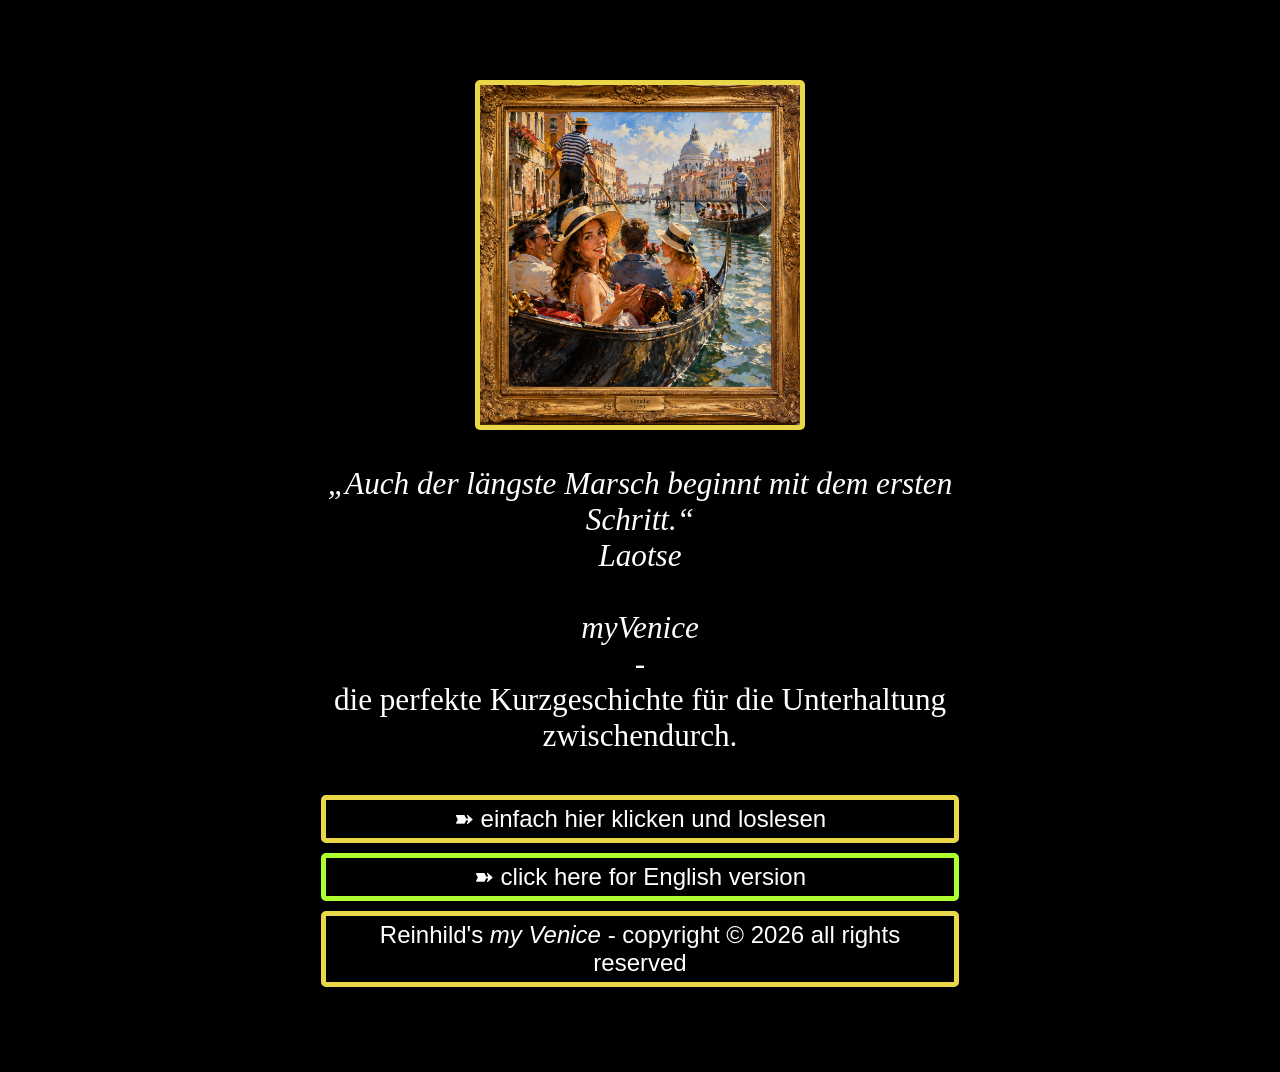
<file: index.html>
<!doctype html>
<html lang="en">
  <head>
    <meta charset="UTF-8" />
    <meta name="viewport" content="width=device-width, initial-scale=1.0" />
    <link rel="stylesheet" href="style.css" />
    <title>Willkommen zu myVenice!</title>
  </head>
  <body>
    <div class="container">
      <img id="frontImg" src="Images/Gondel.png" alt="frontImg" />
      <div class="text">
        <br />
        <p>
          <em
            >„Auch der längste Marsch beginnt mit dem ersten Schritt.“<br />
            Laotse</em
          ><br /><br />
          <em>myVenice </em> <br />- <br />die perfekte Kurzgeschichte für die
          Unterhaltung zwischendurch.
        </p>
        <br />

        <button onclick="window.location.href = 'text.html'">
          ➽ einfach hier klicken und loslesen
        </button>
        <br />

        <button
          style="border-color: greenyellow"
          onclick="window.location.href = 'indexEngl.html'"
        >
          ➽ click here for English version
        </button>
        <br />
        <button id="copyright" onclick="change()">
          Reinhild's <em>my Venice</em> - copyright &copy; 2026 all rights
          reserved
        </button>
        <br />
      </div>
    </div>
    <script src="main.js"></script>
  </body>
</html>
</file>
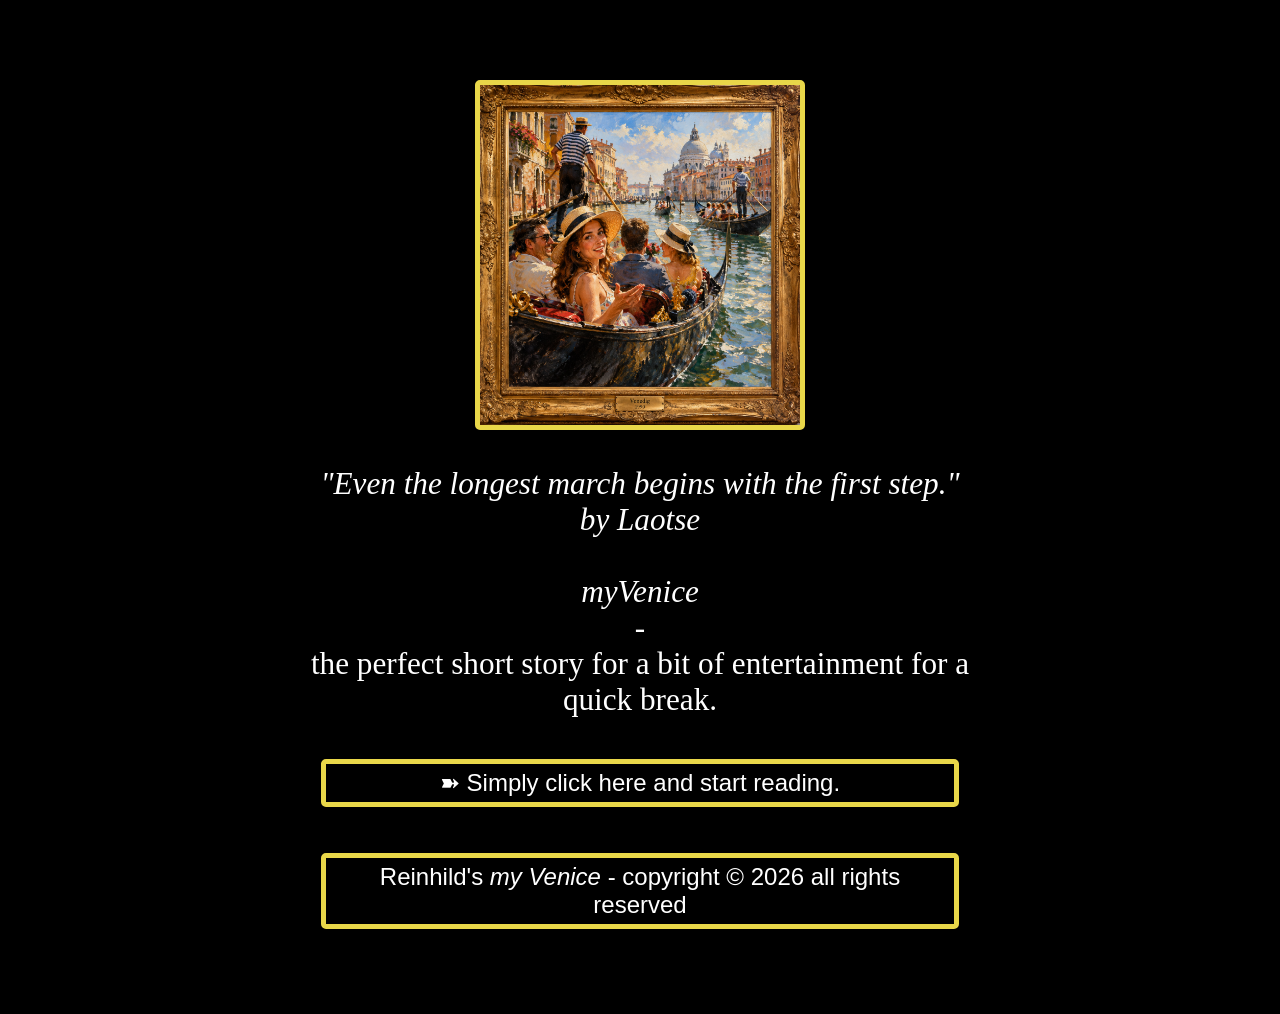
<file: indexEngl.html>
<!doctype html>
<html lang="en">
  <head>
    <meta charset="UTF-8" />
    <meta name="viewport" content="width=device-width, initial-scale=1.0" />
    <link rel="stylesheet" href="style.css" />
    <title>Welcome to myVenice!</title>
  </head>
  <body>
    <div class="container">
      <img id="frontImg" src="Images/Gondel.png" alt="frontImg" />
      <div class="text">
        <br />
        <p>
          <em
            >"Even the longest march begins with the first step."<br />
            by Laotse</em
          ><br /><br />
          <em>myVenice </em> <br />
          - <br />the perfect short story for a bit of entertainment for a quick
          break.
        </p>
        <br />

        <button onclick="window.location.href = 'textEngl.html'">
          ➽ Simply click here and start reading.
        </button>
        <br />

        <br />
        <button id="copyright" onclick="change()">
          Reinhild's <em>my Venice</em> - copyright &copy; 2026 all rights
          reserved
        </button>
        <br />
      </div>
    </div>
    <script src="mainEngl.js"></script>
  </body>
</html>
</file>
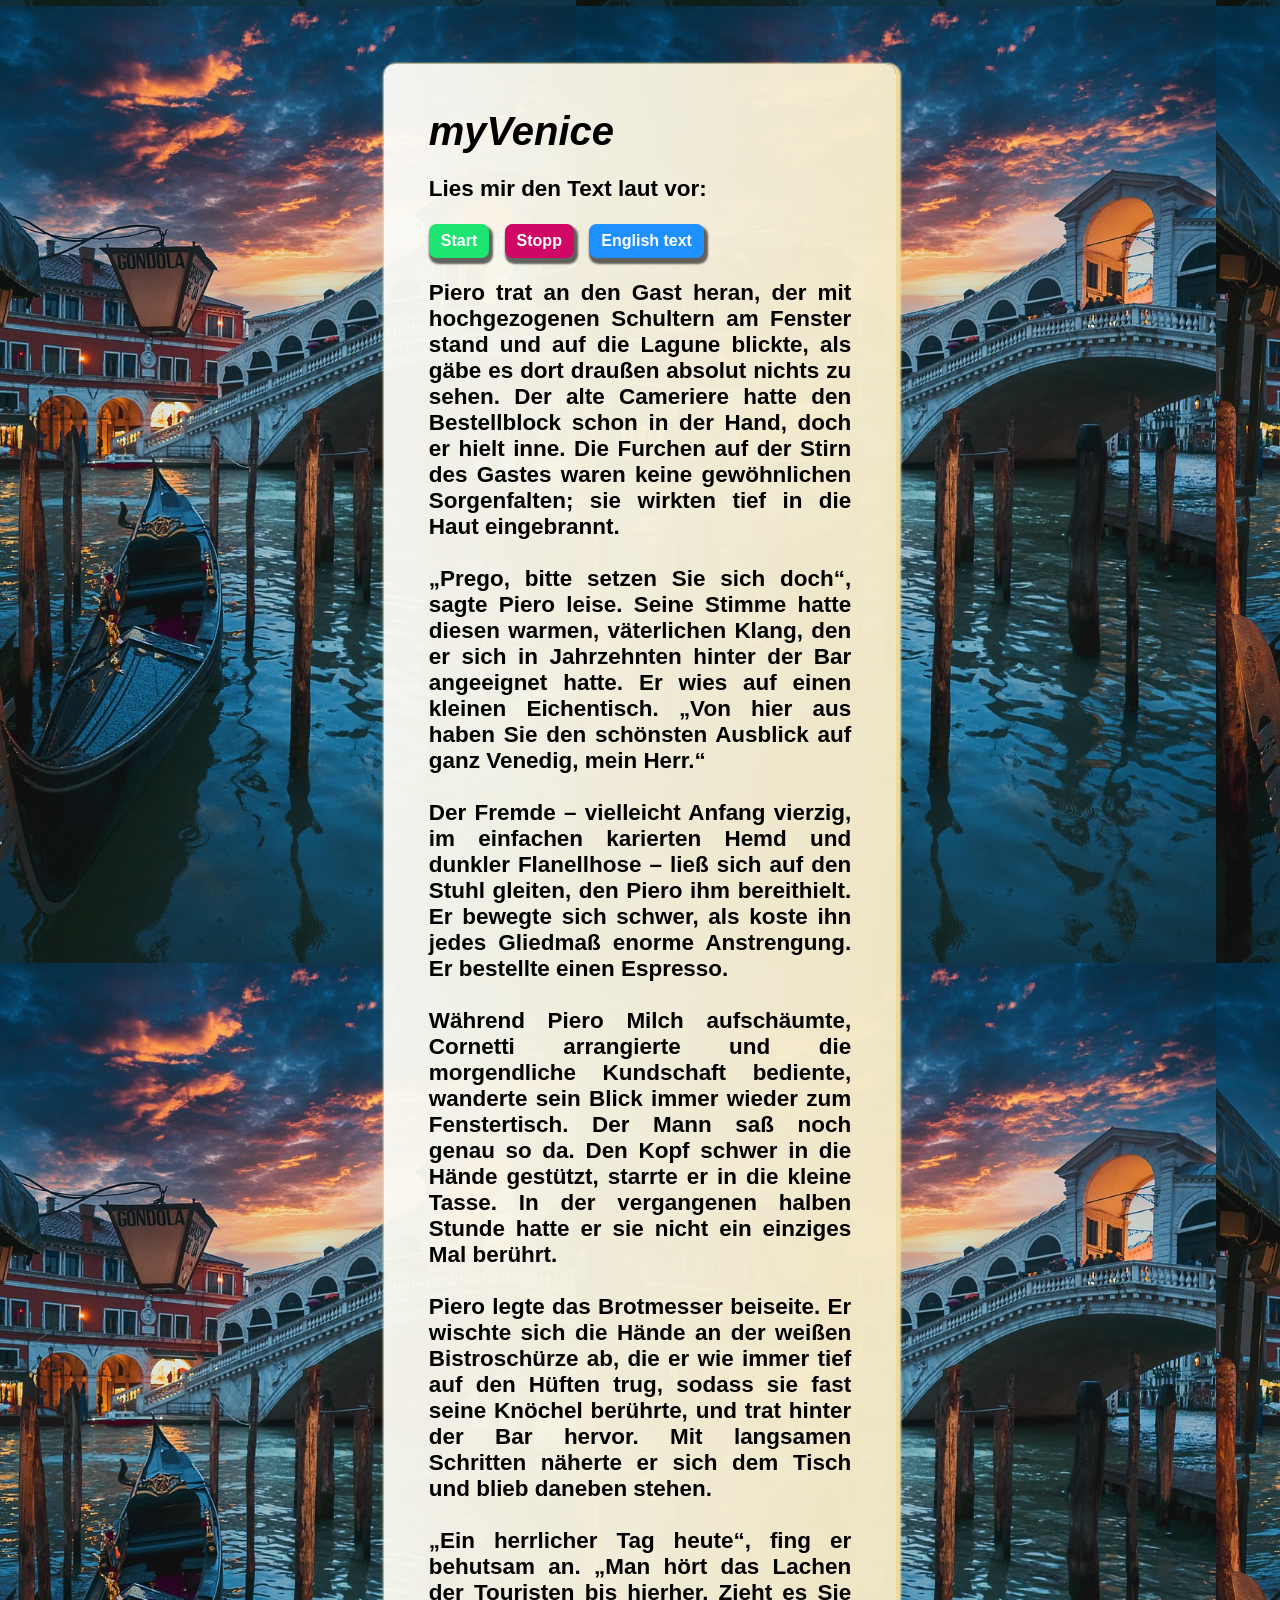
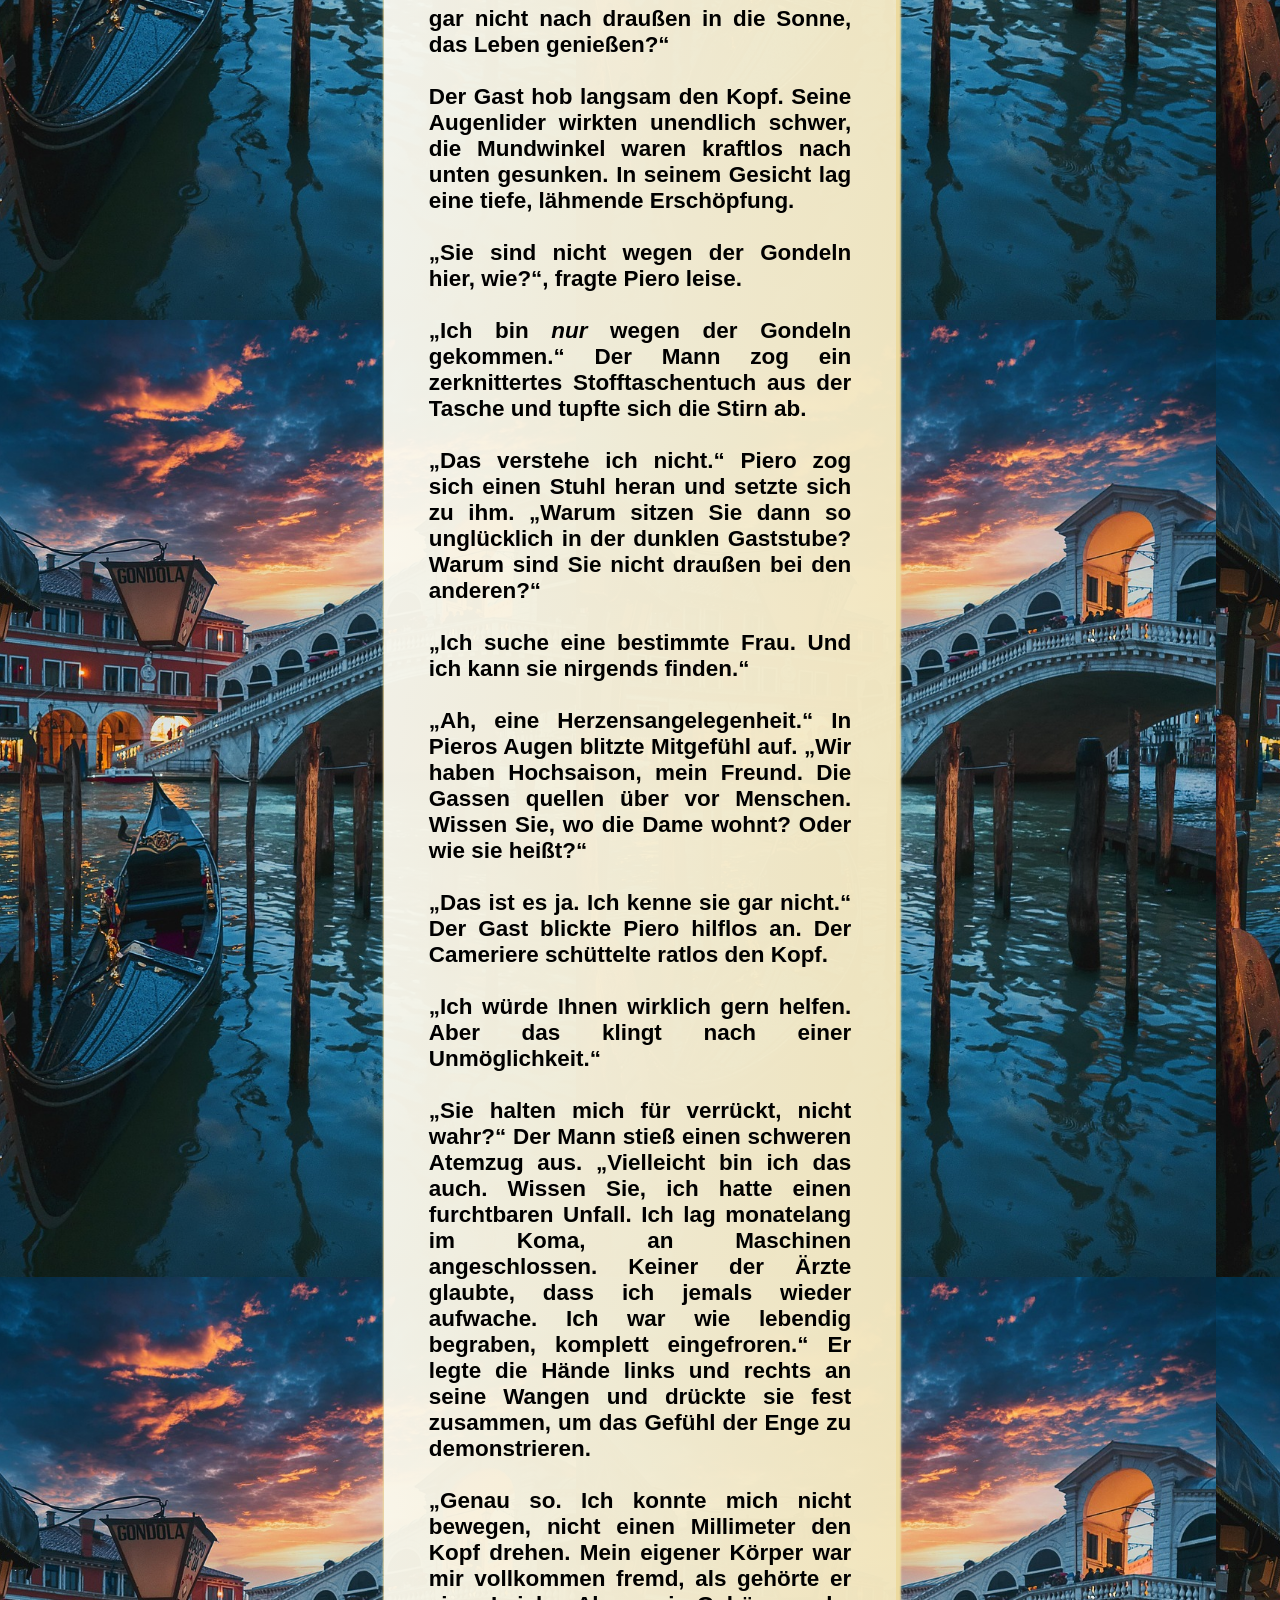
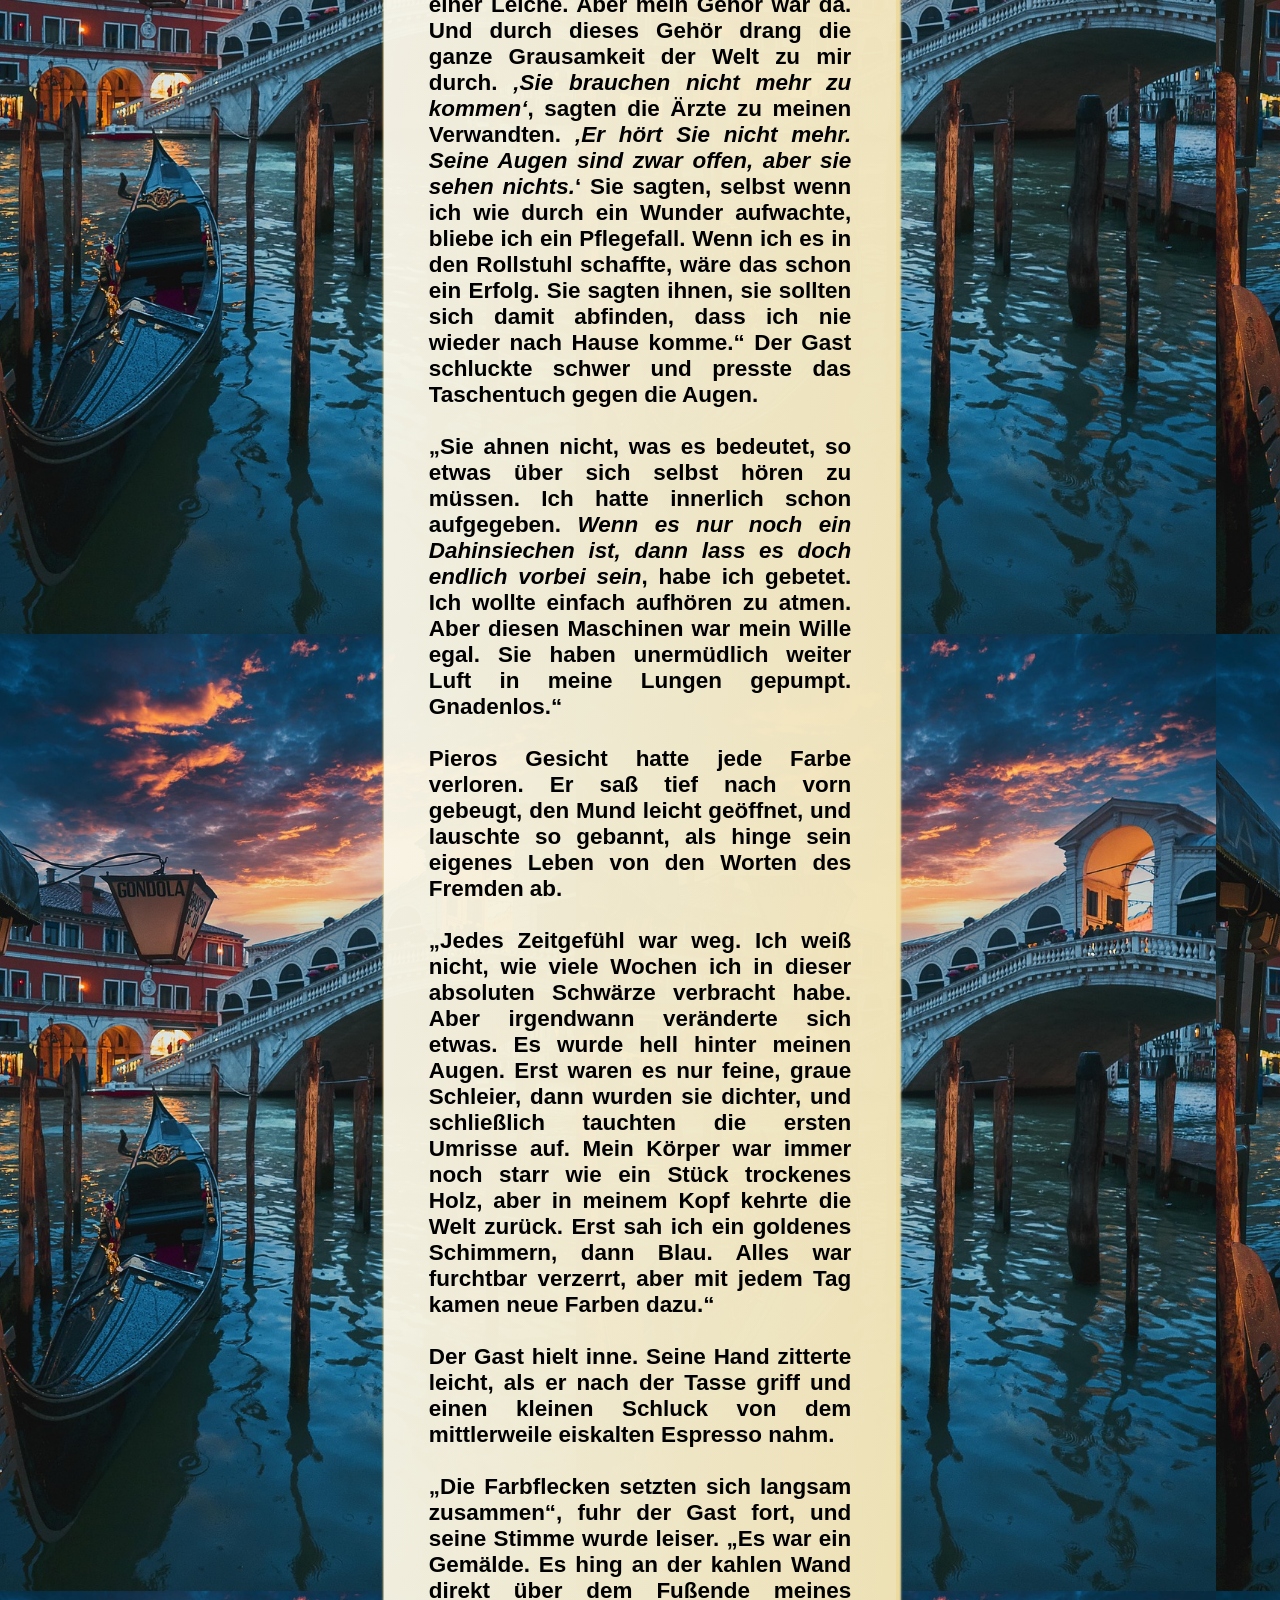
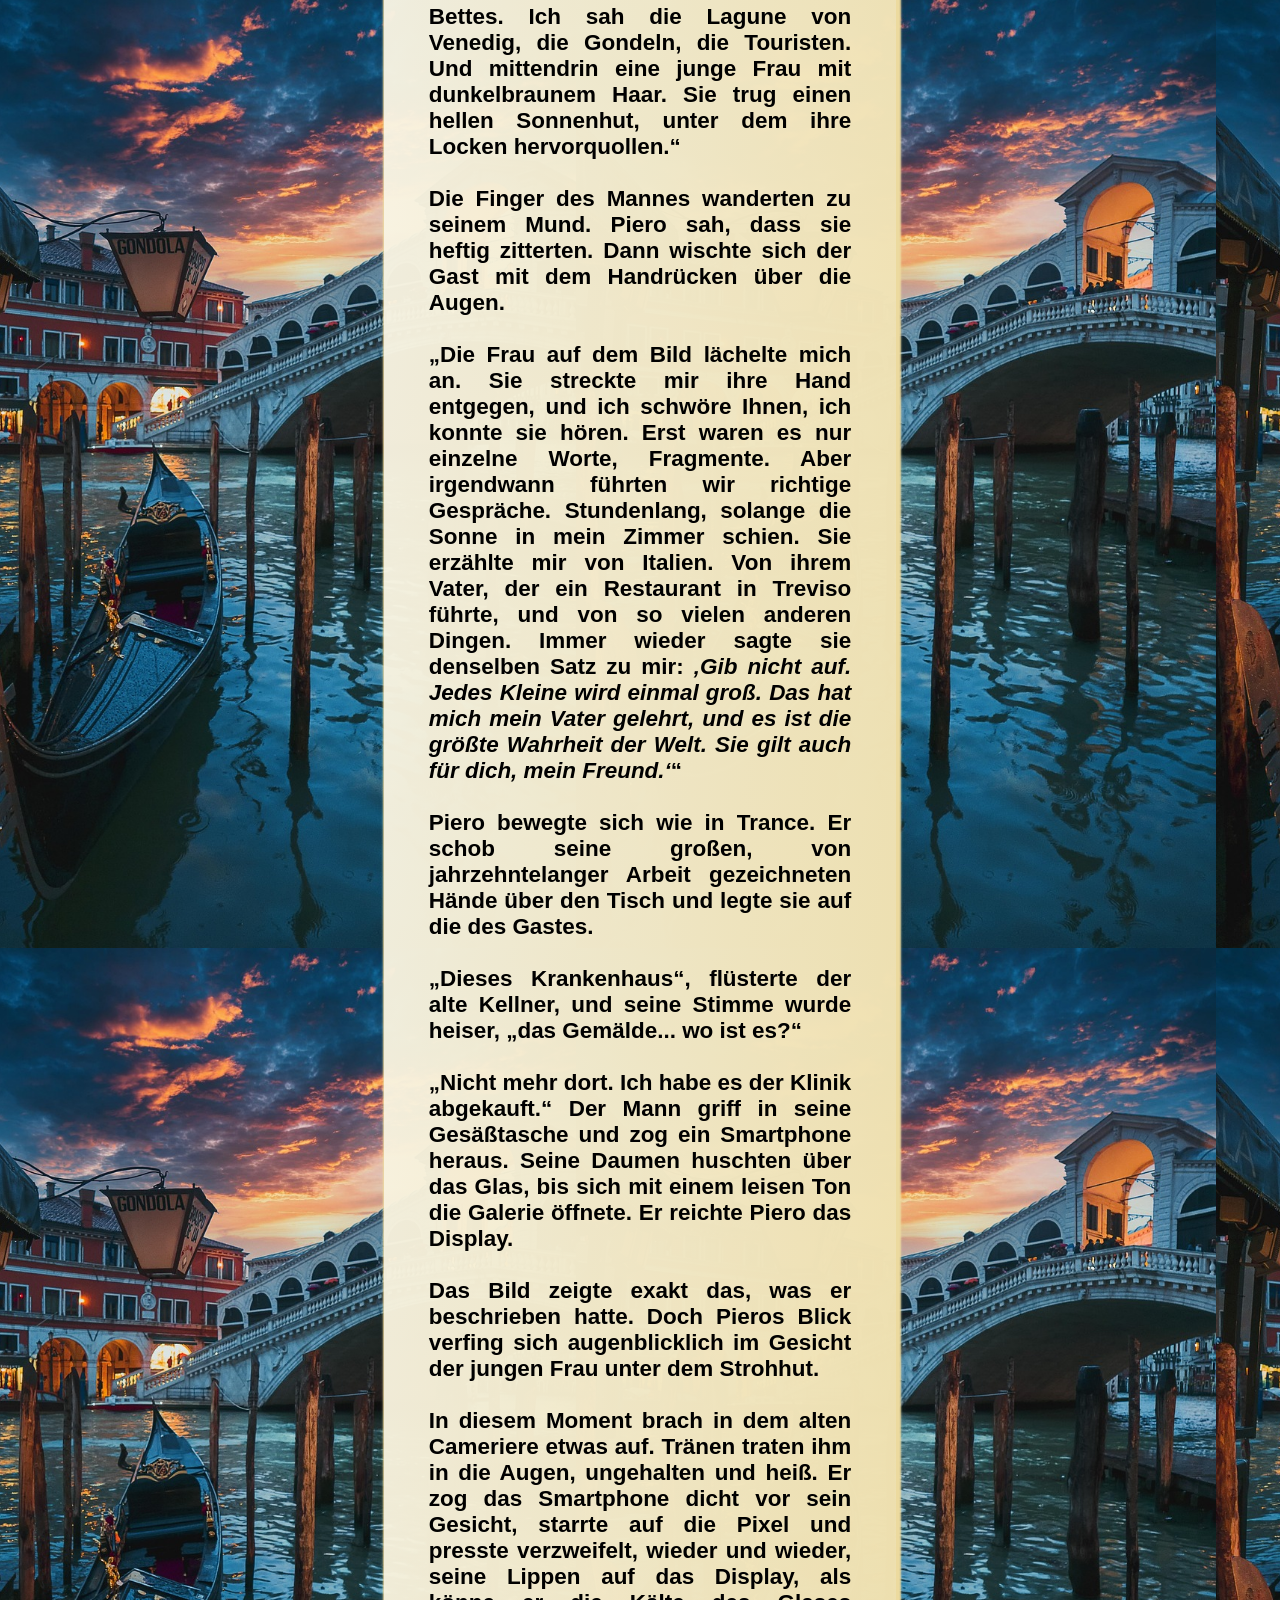
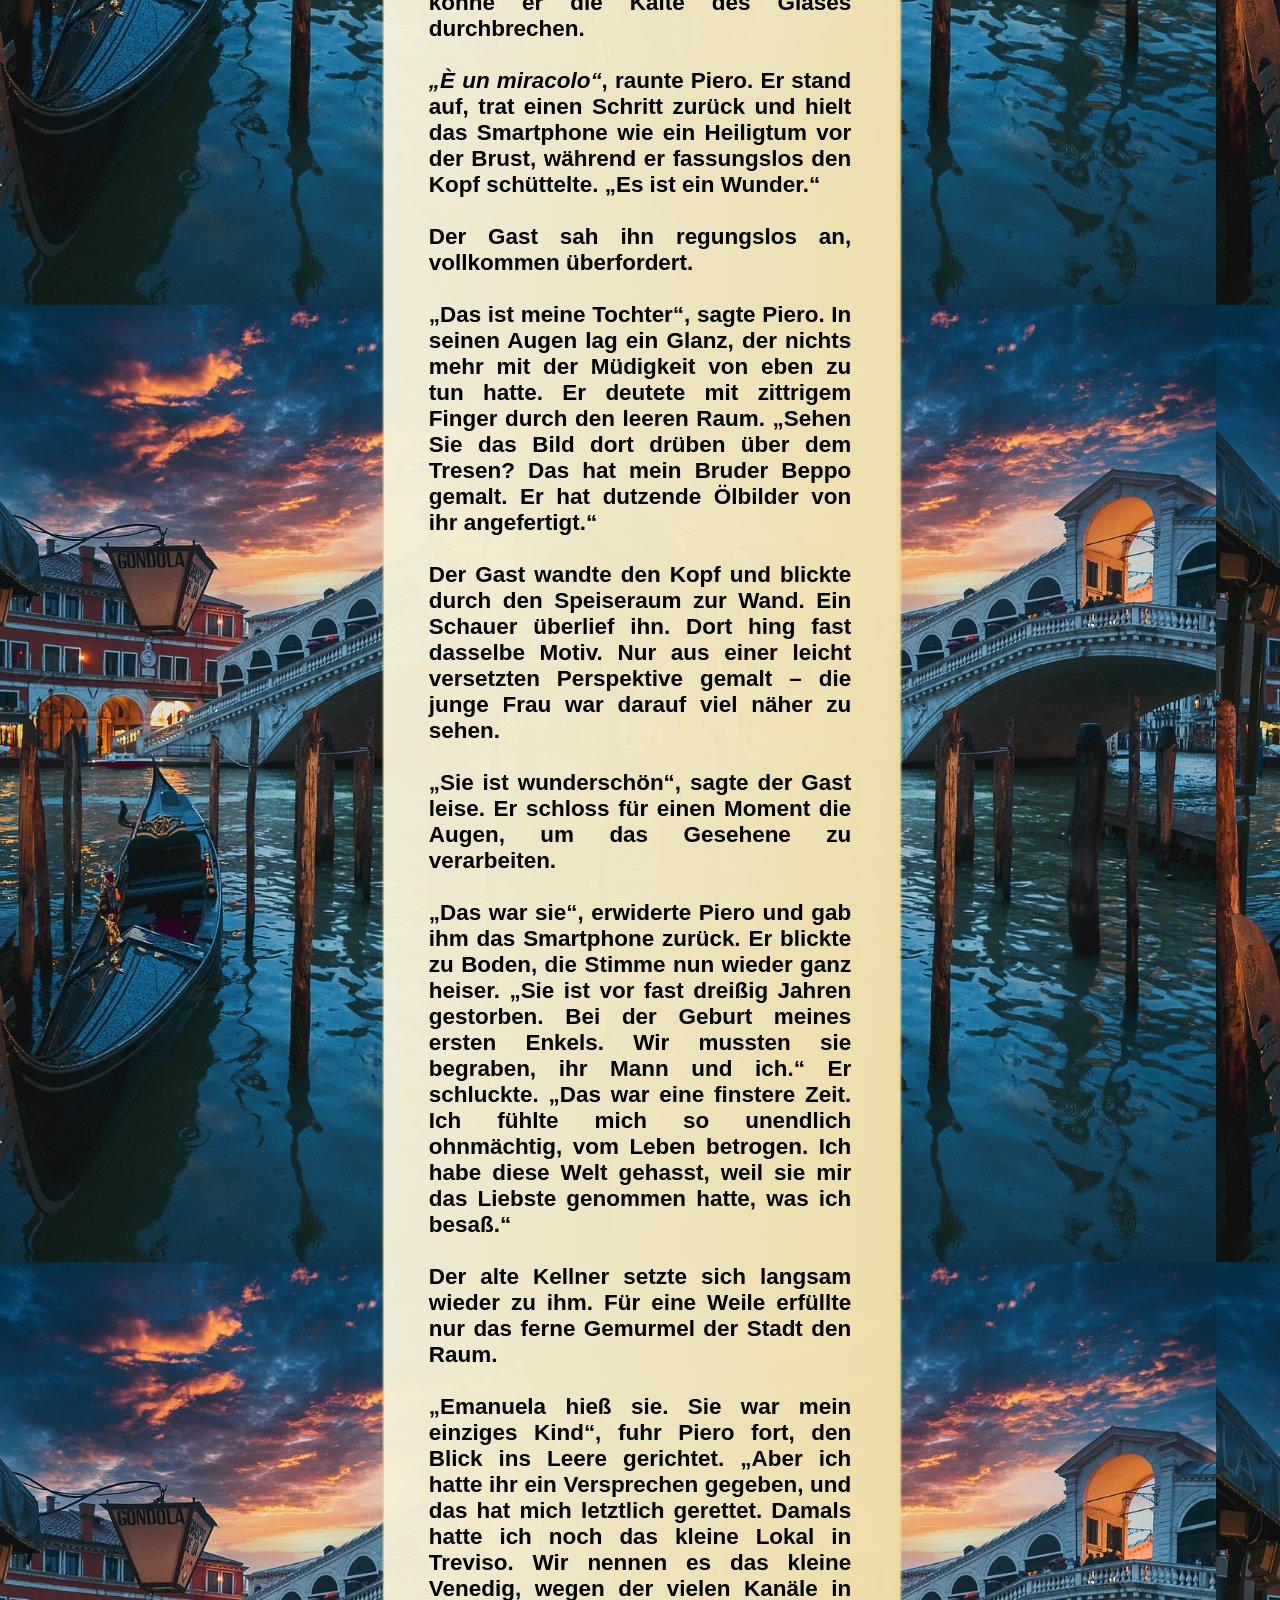
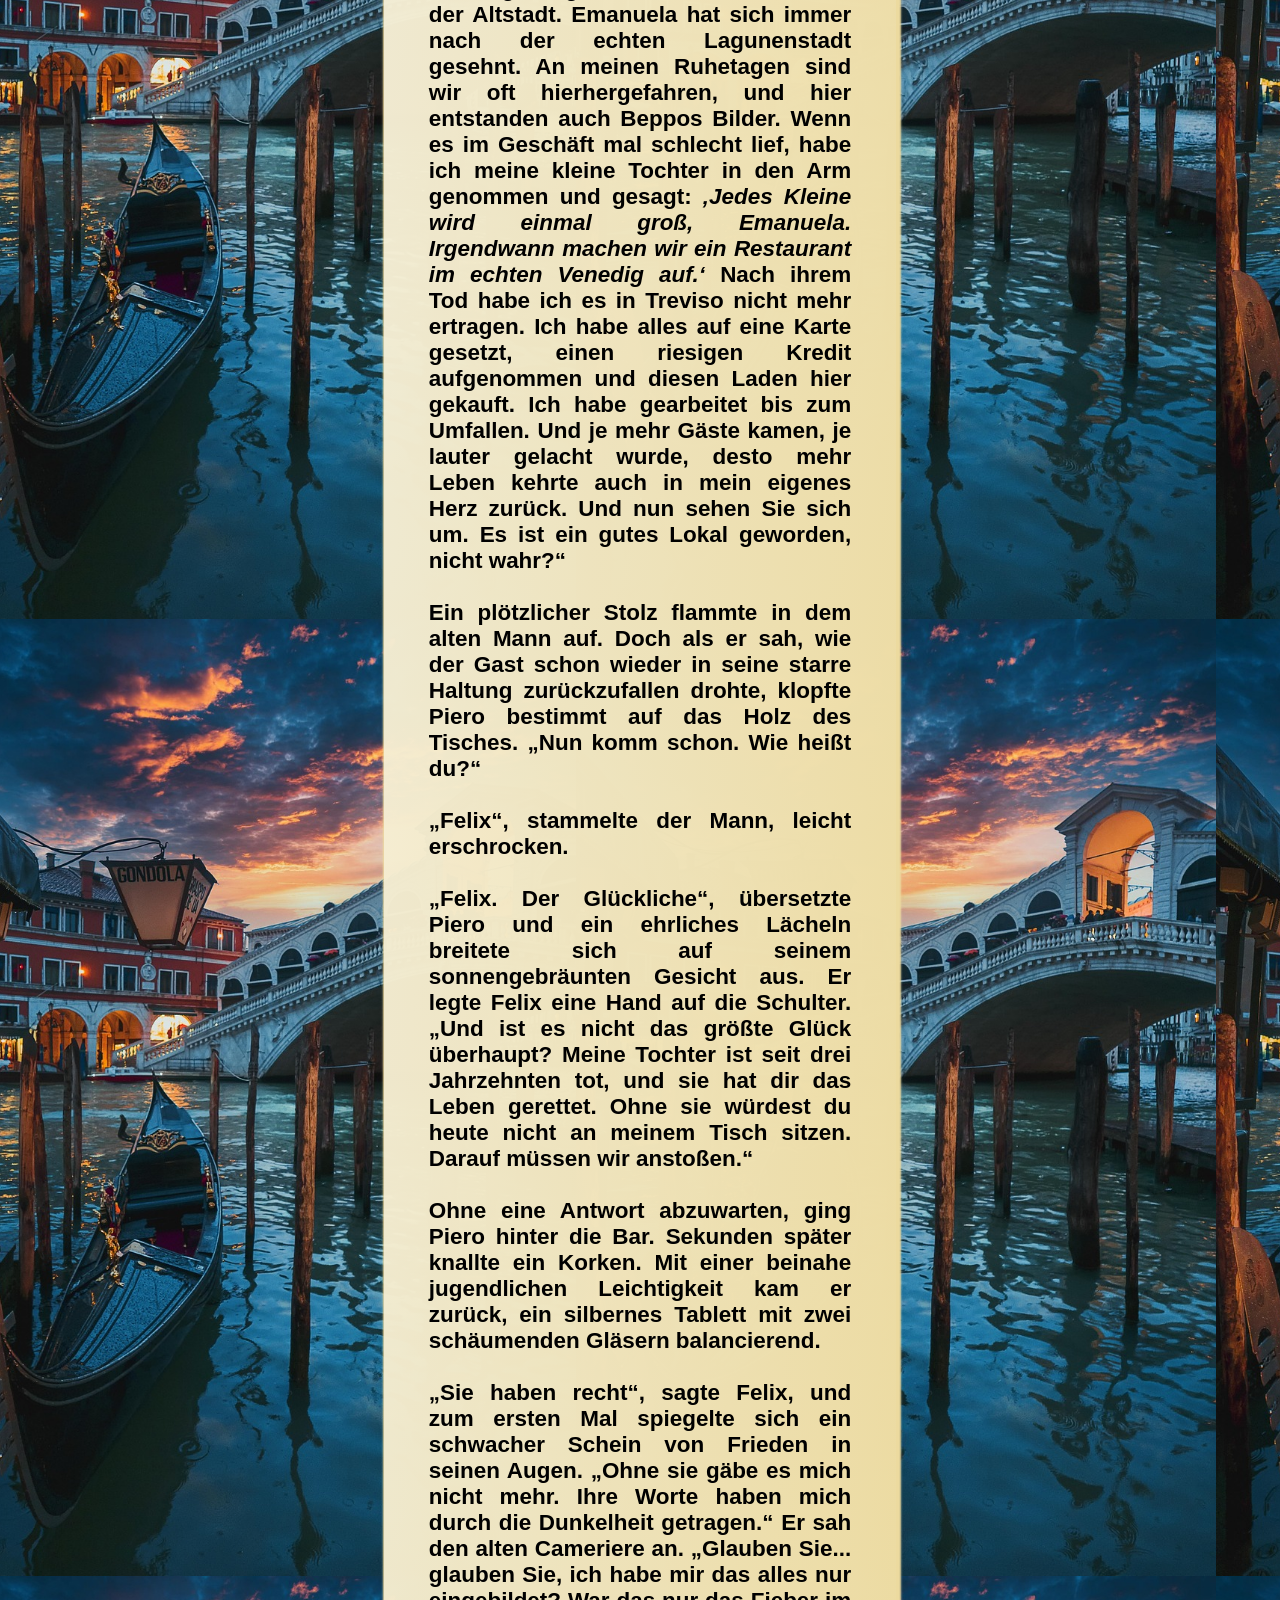
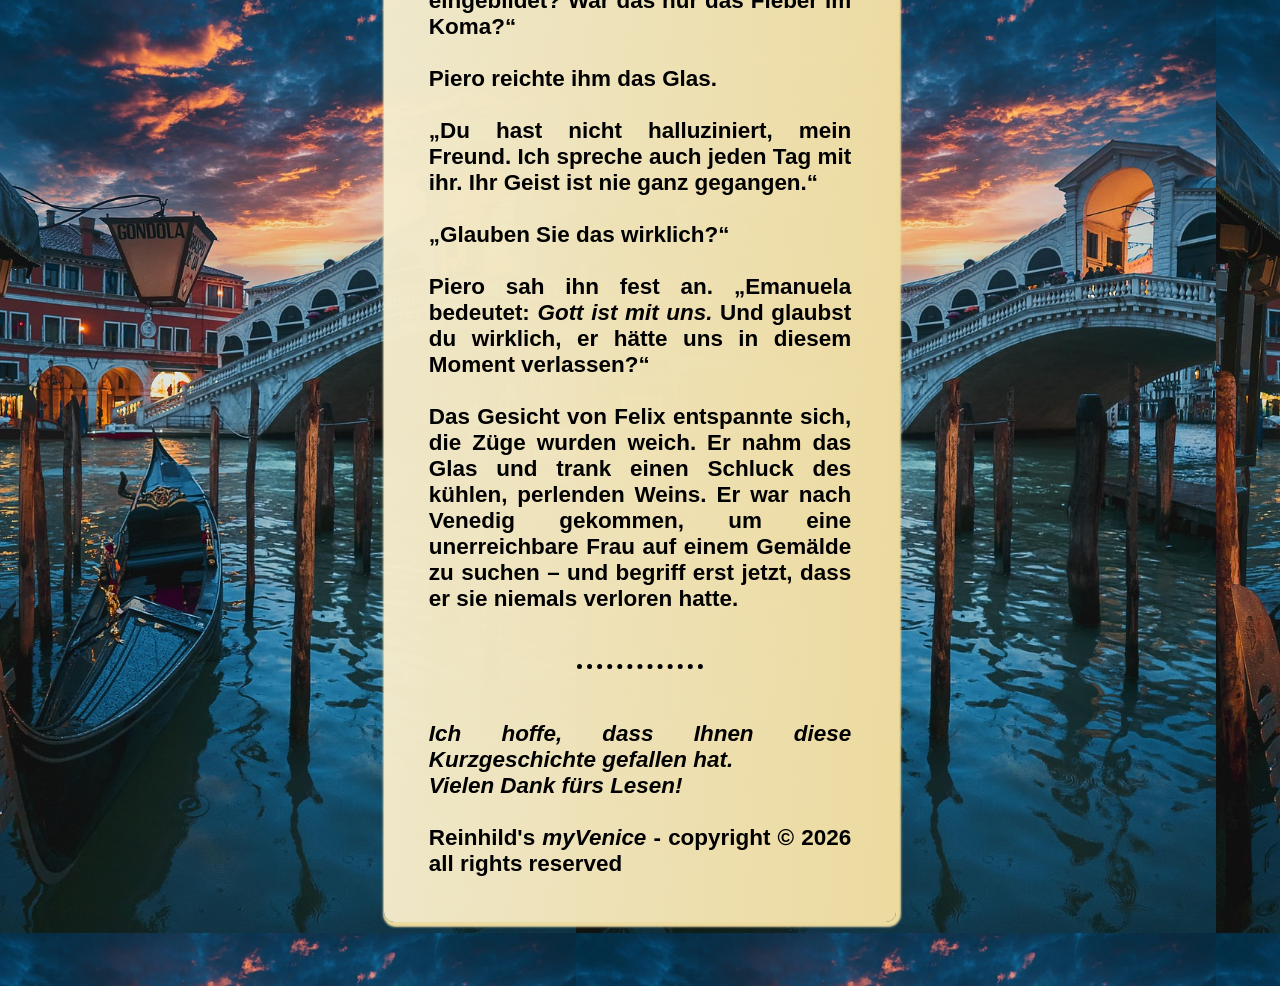
<file: text.html>
<!doctype html>
<html lang="en">
  <head>
    <meta charset="UTF-8" />
    <meta name="viewport" content="width=device-width, initial-scale=1.0" />
    <title>myVenice</title>
    <link rel="stylesheet" href="text.css" />
  </head>
  <body>
    <div class="container">
      <h1><em>myVenice </em></h1>
      <br />
      <div class="containerBtn">
        <h3>Lies mir den Text laut vor:</h3>

        <br />

        <button class="btn-start" onclick="starteVorlesen()">Start</button>
        <button class="btn-stop" onclick="stoppeVorlesen()">Stopp</button>
        <button
          class="btn-engl"
          onclick="window.location.href = 'textEngl.html'"
        >
          English text
        </button>
      </div>
      <br />
      <h3>
        Piero trat an den Gast heran, der mit hochgezogenen Schultern am Fenster
        stand und auf die Lagune blickte, als gäbe es dort draußen absolut
        nichts zu sehen. Der alte Cameriere hatte den Bestellblock schon in der
        Hand, doch er hielt inne. Die Furchen auf der Stirn des Gastes waren
        keine gewöhnlichen Sorgenfalten; sie wirkten tief in die Haut
        eingebrannt.<br /><br />
        „Prego, bitte setzen Sie sich doch“, sagte Piero leise. Seine Stimme
        hatte diesen warmen, väterlichen Klang, den er sich in Jahrzehnten
        hinter der Bar angeeignet hatte. Er wies auf einen kleinen Eichentisch.
        „Von hier aus haben Sie den schönsten Ausblick auf ganz Venedig, mein
        Herr.“<br /><br />
        Der Fremde – vielleicht Anfang vierzig, im einfachen karierten Hemd und
        dunkler Flanellhose – ließ sich auf den Stuhl gleiten, den Piero ihm
        bereithielt. Er bewegte sich schwer, als koste ihn jedes Gliedmaß enorme
        Anstrengung. Er bestellte einen Espresso.<br /><br />
        Während Piero Milch aufschäumte, Cornetti arrangierte und die
        morgendliche Kundschaft bediente, wanderte sein Blick immer wieder zum
        Fenstertisch. Der Mann saß noch genau so da. Den Kopf schwer in die
        Hände gestützt, starrte er in die kleine Tasse. In der vergangenen
        halben Stunde hatte er sie nicht ein einziges Mal berührt.<br /><br />
        Piero legte das Brotmesser beiseite. Er wischte sich die Hände an der
        weißen Bistroschürze ab, die er wie immer tief auf den Hüften trug,
        sodass sie fast seine Knöchel berührte, und trat hinter der Bar hervor.
        Mit langsamen Schritten näherte er sich dem Tisch und blieb daneben
        stehen.<br /><br />
        „Ein herrlicher Tag heute“, fing er behutsam an. „Man hört das Lachen
        der Touristen bis hierher. Zieht es Sie gar nicht nach draußen in die
        Sonne, das Leben genießen?“<br /><br />
        Der Gast hob langsam den Kopf. Seine Augenlider wirkten unendlich
        schwer, die Mundwinkel waren kraftlos nach unten gesunken. In seinem
        Gesicht lag eine tiefe, lähmende Erschöpfung.<br /><br />
        „Sie sind nicht wegen der Gondeln hier, wie?“, fragte Piero leise.<br /><br />
        „Ich bin <em>nur</em> wegen der Gondeln gekommen.“ Der Mann zog ein
        zerknittertes Stofftaschentuch aus der Tasche und tupfte sich die Stirn
        ab.<br /><br />
        „Das verstehe ich nicht.“ Piero zog sich einen Stuhl heran und setzte
        sich zu ihm. „Warum sitzen Sie dann so unglücklich in der dunklen
        Gaststube? Warum sind Sie nicht draußen bei den anderen?“
        <br /><br />„Ich suche eine bestimmte Frau. Und ich kann sie nirgends
        finden.“<br /><br />
        „Ah, eine Herzensangelegenheit.“ In Pieros Augen blitzte Mitgefühl auf.
        „Wir haben Hochsaison, mein Freund. Die Gassen quellen über vor
        Menschen. Wissen Sie, wo die Dame wohnt? Oder wie sie heißt?“<br /><br />
        „Das ist es ja. Ich kenne sie gar nicht.“ Der Gast blickte Piero hilflos
        an. Der Cameriere schüttelte ratlos den Kopf.<br /><br />
        „Ich würde Ihnen wirklich gern helfen. Aber das klingt nach einer
        Unmöglichkeit.“<br /><br />
        „Sie halten mich für verrückt, nicht wahr?“ Der Mann stieß einen
        schweren Atemzug aus. „Vielleicht bin ich das auch. Wissen Sie, ich
        hatte einen furchtbaren Unfall. Ich lag monatelang im Koma, an Maschinen
        angeschlossen. Keiner der Ärzte glaubte, dass ich jemals wieder
        aufwache. Ich war wie lebendig begraben, komplett eingefroren.“ Er legte
        die Hände links und rechts an seine Wangen und drückte sie fest
        zusammen, um das Gefühl der Enge zu demonstrieren.<br /><br />
        „Genau so. Ich konnte mich nicht bewegen, nicht einen Millimeter den
        Kopf drehen. Mein eigener Körper war mir vollkommen fremd, als gehörte
        er einer Leiche. Aber mein Gehör war da. Und durch dieses Gehör drang
        die ganze Grausamkeit der Welt zu mir durch.
        <em> ‚Sie brauchen nicht mehr zu kommen‘</em>, sagten die Ärzte zu
        meinen Verwandten.
        <em
          >‚Er hört Sie nicht mehr. Seine Augen sind zwar offen, aber sie sehen
          nichts.</em
        >‘ Sie sagten, selbst wenn ich wie durch ein Wunder aufwachte, bliebe
        ich ein Pflegefall. Wenn ich es in den Rollstuhl schaffte, wäre das
        schon ein Erfolg. Sie sagten ihnen, sie sollten sich damit abfinden,
        dass ich nie wieder nach Hause komme.“ Der Gast schluckte schwer und
        presste das Taschentuch gegen die Augen.<br /><br />
        „Sie ahnen nicht, was es bedeutet, so etwas über sich selbst hören zu
        müssen. Ich hatte innerlich schon aufgegeben.
        <em
          >Wenn es nur noch ein Dahinsiechen ist, dann lass es doch endlich
          vorbei sein</em
        >, habe ich gebetet. Ich wollte einfach aufhören zu atmen. Aber diesen
        Maschinen war mein Wille egal. Sie haben unermüdlich weiter Luft in
        meine Lungen gepumpt. Gnadenlos.“<br /><br />
        Pieros Gesicht hatte jede Farbe verloren. Er saß tief nach vorn gebeugt,
        den Mund leicht geöffnet, und lauschte so gebannt, als hinge sein
        eigenes Leben von den Worten des Fremden ab.<br /><br />
        „Jedes Zeitgefühl war weg. Ich weiß nicht, wie viele Wochen ich in
        dieser absoluten Schwärze verbracht habe. Aber irgendwann veränderte
        sich etwas. Es wurde hell hinter meinen Augen. Erst waren es nur feine,
        graue Schleier, dann wurden sie dichter, und schließlich tauchten die
        ersten Umrisse auf. Mein Körper war immer noch starr wie ein Stück
        trockenes Holz, aber in meinem Kopf kehrte die Welt zurück. Erst sah ich
        ein goldenes Schimmern, dann Blau. Alles war furchtbar verzerrt, aber
        mit jedem Tag kamen neue Farben dazu.“<br /><br />
        Der Gast hielt inne. Seine Hand zitterte leicht, als er nach der Tasse
        griff und einen kleinen Schluck von dem mittlerweile eiskalten Espresso
        nahm.<br /><br />
        „Die Farbflecken setzten sich langsam zusammen“, fuhr der Gast fort, und
        seine Stimme wurde leiser. „Es war ein Gemälde. Es hing an der kahlen
        Wand direkt über dem Fußende meines Bettes. Ich sah die Lagune von
        Venedig, die Gondeln, die Touristen. Und mittendrin eine junge Frau mit
        dunkelbraunem Haar. Sie trug einen hellen Sonnenhut, unter dem ihre
        Locken hervorquollen.“<br /><br />
        Die Finger des Mannes wanderten zu seinem Mund. Piero sah, dass sie
        heftig zitterten. Dann wischte sich der Gast mit dem Handrücken über die
        Augen.<br /><br />
        „Die Frau auf dem Bild lächelte mich an. Sie streckte mir ihre Hand
        entgegen, und ich schwöre Ihnen, ich konnte sie hören. Erst waren es nur
        einzelne Worte, Fragmente. Aber irgendwann führten wir richtige
        Gespräche. Stundenlang, solange die Sonne in mein Zimmer schien. Sie
        erzählte mir von Italien. Von ihrem Vater, der ein Restaurant in Treviso
        führte, und von so vielen anderen Dingen. Immer wieder sagte sie
        denselben Satz zu mir:
        <em
          >‚Gib nicht auf. Jedes Kleine wird einmal groß. Das hat mich mein
          Vater gelehrt, und es ist die größte Wahrheit der Welt. Sie gilt auch
          für dich, mein Freund.‘</em
        >“<br /><br />
        Piero bewegte sich wie in Trance. Er schob seine großen, von
        jahrzehntelanger Arbeit gezeichneten Hände über den Tisch und legte sie
        auf die des Gastes.<br /><br />
        „Dieses Krankenhaus“, flüsterte der alte Kellner, und seine Stimme wurde
        heiser, „das Gemälde... wo ist es?“<br /><br />
        „Nicht mehr dort. Ich habe es der Klinik abgekauft.“ Der Mann griff in
        seine Gesäßtasche und zog ein Smartphone heraus. Seine Daumen huschten
        über das Glas, bis sich mit einem leisen Ton die Galerie öffnete. Er
        reichte Piero das Display.<br /><br />
        Das Bild zeigte exakt das, was er beschrieben hatte. Doch Pieros Blick
        verfing sich augenblicklich im Gesicht der jungen Frau unter dem
        Strohhut.<br /><br />
        In diesem Moment brach in dem alten Cameriere etwas auf. Tränen traten
        ihm in die Augen, ungehalten und heiß. Er zog das Smartphone dicht vor
        sein Gesicht, starrte auf die Pixel und presste verzweifelt, wieder und
        wieder, seine Lippen auf das Display, als könne er die Kälte des Glases
        durchbrechen.<br /><br /><em> „È un miracolo“</em>, raunte Piero. Er
        stand auf, trat einen Schritt zurück und hielt das Smartphone wie ein
        Heiligtum vor der Brust, während er fassungslos den Kopf schüttelte. „Es
        ist ein Wunder.“ <br /><br />
        Der Gast sah ihn regungslos an, vollkommen überfordert.<br /><br />
        „Das ist meine Tochter“, sagte Piero. In seinen Augen lag ein Glanz, der
        nichts mehr mit der Müdigkeit von eben zu tun hatte. Er deutete mit
        zittrigem Finger durch den leeren Raum. „Sehen Sie das Bild dort drüben
        über dem Tresen? Das hat mein Bruder Beppo gemalt. Er hat dutzende
        Ölbilder von ihr angefertigt.“<br /><br />
        Der Gast wandte den Kopf und blickte durch den Speiseraum zur Wand. Ein
        Schauer überlief ihn. Dort hing fast dasselbe Motiv. Nur aus einer
        leicht versetzten Perspektive gemalt – die junge Frau war darauf viel
        näher zu sehen.<br /><br />
        „Sie ist wunderschön“, sagte der Gast leise. Er schloss für einen Moment
        die Augen, um das Gesehene zu verarbeiten.<br /><br />
        „Das war sie“, erwiderte Piero und gab ihm das Smartphone zurück. Er
        blickte zu Boden, die Stimme nun wieder ganz heiser. „Sie ist vor fast
        dreißig Jahren gestorben. Bei der Geburt meines ersten Enkels. Wir
        mussten sie begraben, ihr Mann und ich.“ Er schluckte. „Das war eine
        finstere Zeit. Ich fühlte mich so unendlich ohnmächtig, vom Leben
        betrogen. Ich habe diese Welt gehasst, weil sie mir das Liebste genommen
        hatte, was ich besaß.“<br /><br />
        Der alte Kellner setzte sich langsam wieder zu ihm. Für eine Weile
        erfüllte nur das ferne Gemurmel der Stadt den Raum.<br /><br />
        „Emanuela hieß sie. Sie war mein einziges Kind“, fuhr Piero fort, den
        Blick ins Leere gerichtet. „Aber ich hatte ihr ein Versprechen gegeben,
        und das hat mich letztlich gerettet. Damals hatte ich noch das kleine
        Lokal in Treviso. Wir nennen es das kleine Venedig, wegen der vielen
        Kanäle in der Altstadt. Emanuela hat sich immer nach der echten
        Lagunenstadt gesehnt. An meinen Ruhetagen sind wir oft hierhergefahren,
        und hier entstanden auch Beppos Bilder. Wenn es im Geschäft mal schlecht
        lief, habe ich meine kleine Tochter in den Arm genommen und gesagt:
        <em>
          ‚Jedes Kleine wird einmal groß, Emanuela. Irgendwann machen wir ein
          Restaurant im echten Venedig auf.‘</em
        >
        Nach ihrem Tod habe ich es in Treviso nicht mehr ertragen. Ich habe
        alles auf eine Karte gesetzt, einen riesigen Kredit aufgenommen und
        diesen Laden hier gekauft. Ich habe gearbeitet bis zum Umfallen. Und je
        mehr Gäste kamen, je lauter gelacht wurde, desto mehr Leben kehrte auch
        in mein eigenes Herz zurück. Und nun sehen Sie sich um. Es ist ein gutes
        Lokal geworden, nicht wahr?“<br /><br />
        Ein plötzlicher Stolz flammte in dem alten Mann auf. Doch als er sah,
        wie der Gast schon wieder in seine starre Haltung zurückzufallen drohte,
        klopfte Piero bestimmt auf das Holz des Tisches. „Nun komm schon. Wie
        heißt du?“<br /><br />
        „Felix“, stammelte der Mann, leicht erschrocken.<br /><br />
        „Felix. Der Glückliche“, übersetzte Piero und ein ehrliches Lächeln
        breitete sich auf seinem sonnengebräunten Gesicht aus. Er legte Felix
        eine Hand auf die Schulter. „Und ist es nicht das größte Glück
        überhaupt? Meine Tochter ist seit drei Jahrzehnten tot, und sie hat dir
        das Leben gerettet. Ohne sie würdest du heute nicht an meinem Tisch
        sitzen. Darauf müssen wir anstoßen.“<br /><br />
        Ohne eine Antwort abzuwarten, ging Piero hinter die Bar. Sekunden später
        knallte ein Korken. Mit einer beinahe jugendlichen Leichtigkeit kam er
        zurück, ein silbernes Tablett mit zwei schäumenden Gläsern
        balancierend.<br /><br />
        „Sie haben recht“, sagte Felix, und zum ersten Mal spiegelte sich ein
        schwacher Schein von Frieden in seinen Augen. „Ohne sie gäbe es mich
        nicht mehr. Ihre Worte haben mich durch die Dunkelheit getragen.“ Er sah
        den alten Cameriere an. „Glauben Sie... glauben Sie, ich habe mir das
        alles nur eingebildet? War das nur das Fieber im Koma?“<br /><br />
        Piero reichte ihm das Glas.<br /><br />
        „Du hast nicht halluziniert, mein Freund. Ich spreche auch jeden Tag mit
        ihr. Ihr Geist ist nie ganz gegangen.“<br /><br />
        „Glauben Sie das wirklich?“<br /><br />
        Piero sah ihn fest an. „Emanuela bedeutet:
        <em>Gott ist mit uns.</em> Und glaubst du wirklich, er hätte uns in
        diesem Moment verlassen?“<br /><br />
        Das Gesicht von Felix entspannte sich, die Züge wurden weich. Er nahm
        das Glas und trank einen Schluck des kühlen, perlenden Weins. Er war
        nach Venedig gekommen, um eine unerreichbare Frau auf einem Gemälde zu
        suchen – und begriff erst jetzt, dass er sie niemals verloren hatte.

        <br /><br /><br />

        <hr />
        <br /><br /><em
          >Ich hoffe, dass Ihnen diese Kurzgeschichte gefallen hat. <br />Vielen
          Dank fürs Lesen!</em
        >
        <br /><br />
        Reinhild's <em>myVenice</em> - copyright &copy; 2026 all rights reserved
      </h3>
    </div>

    <script src="text.js"></script>
  </body>
</html>
</file>
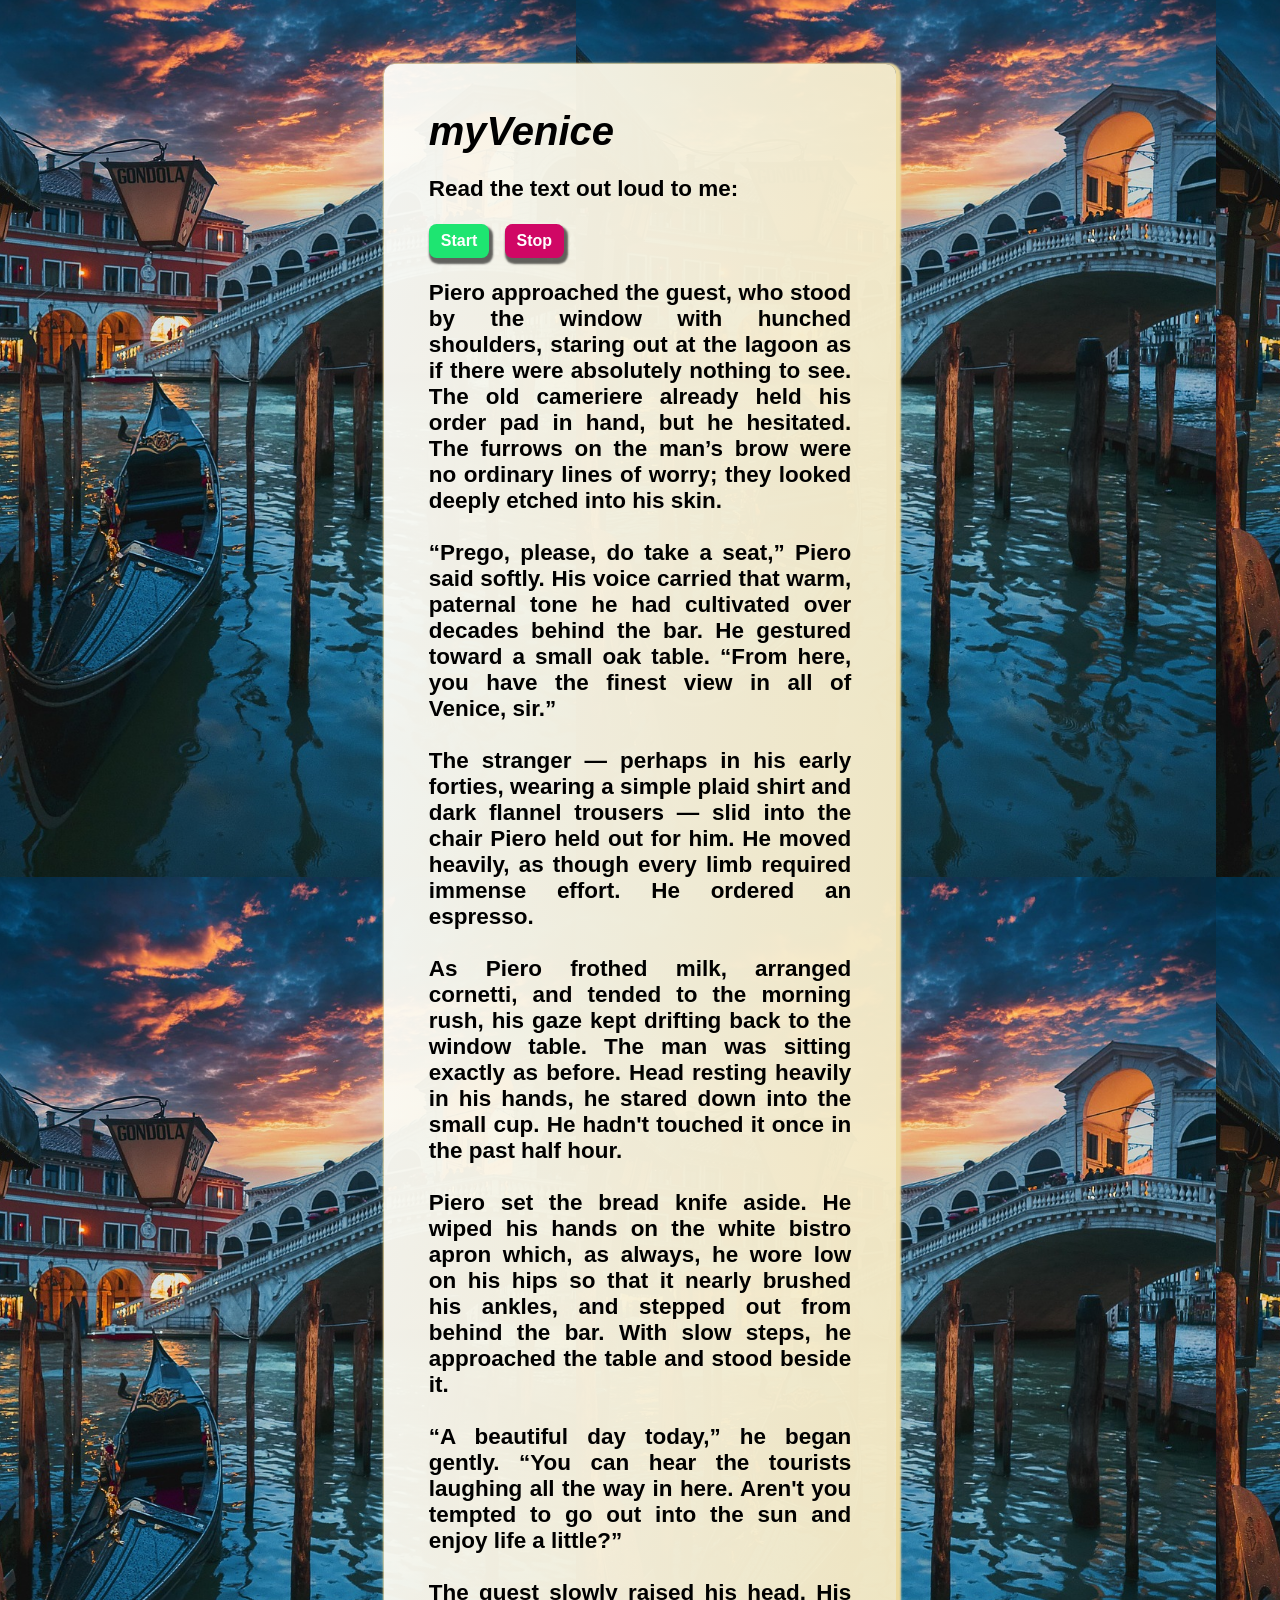
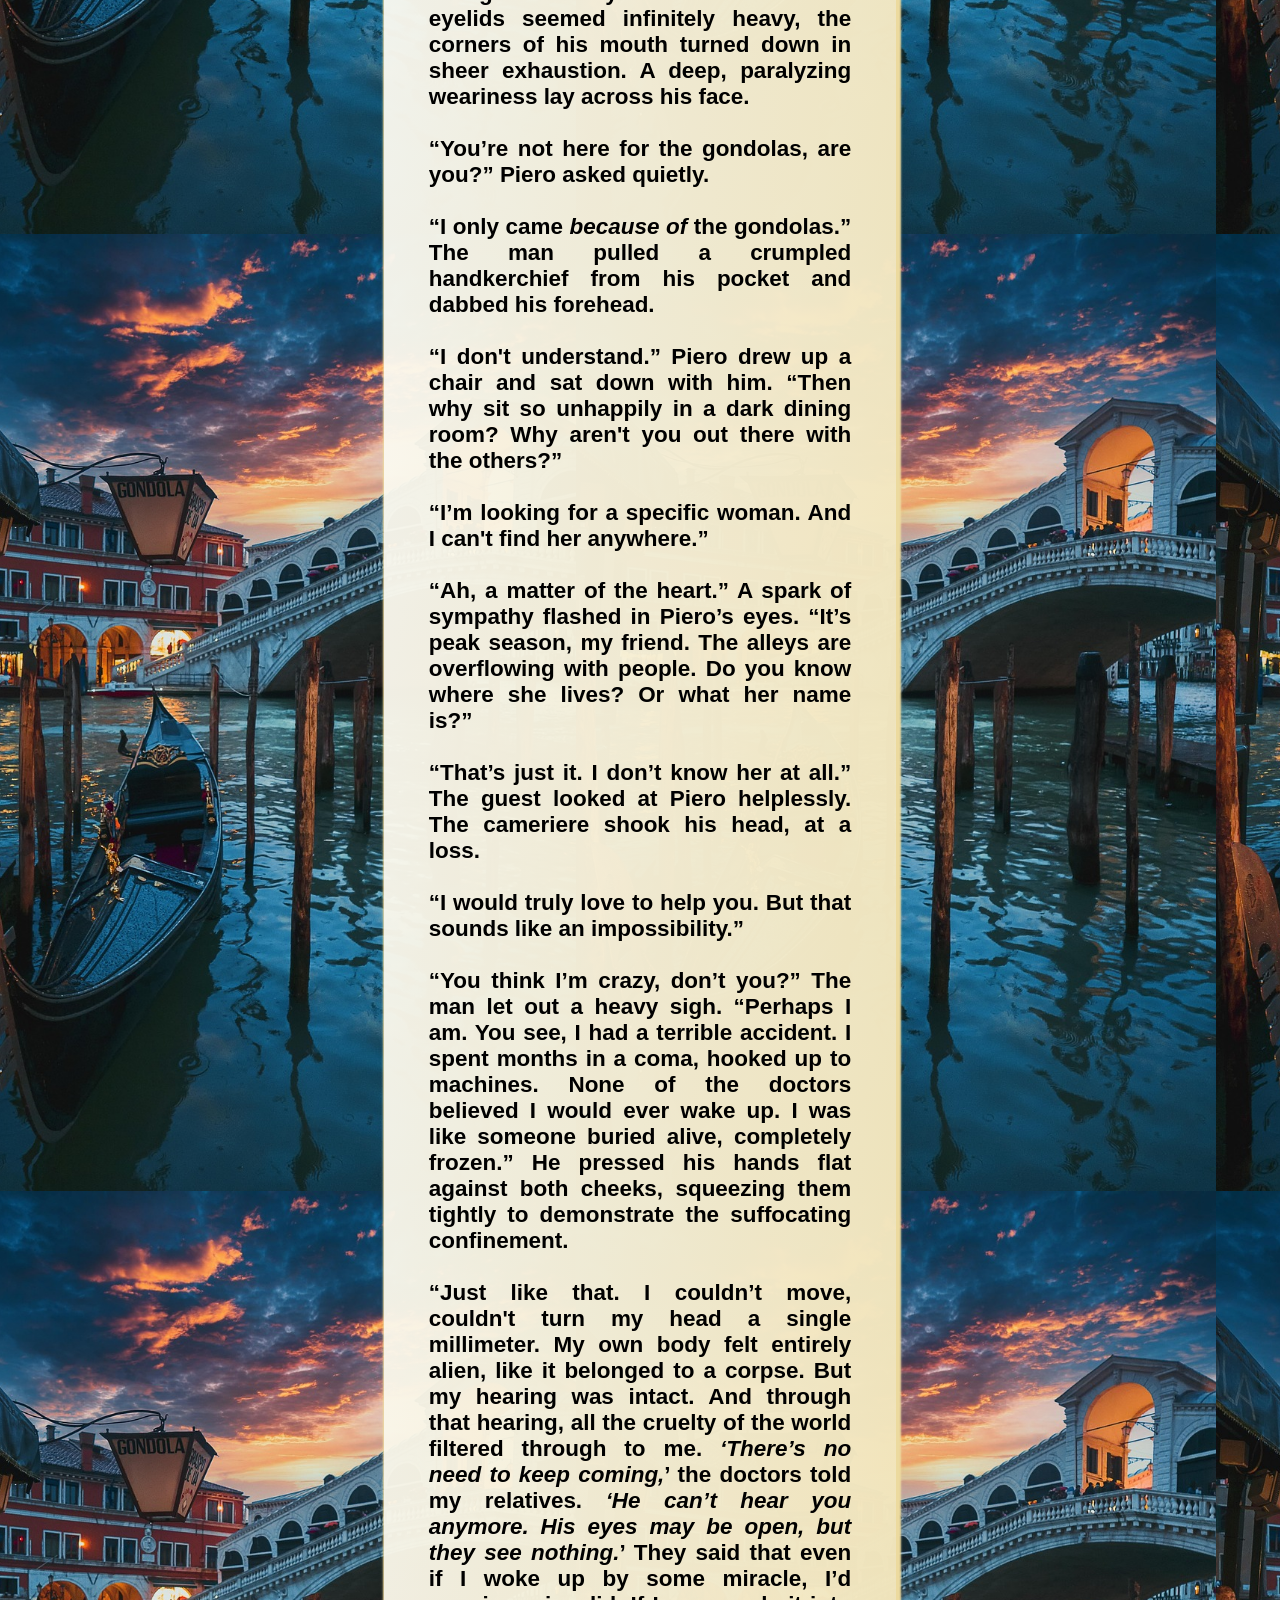
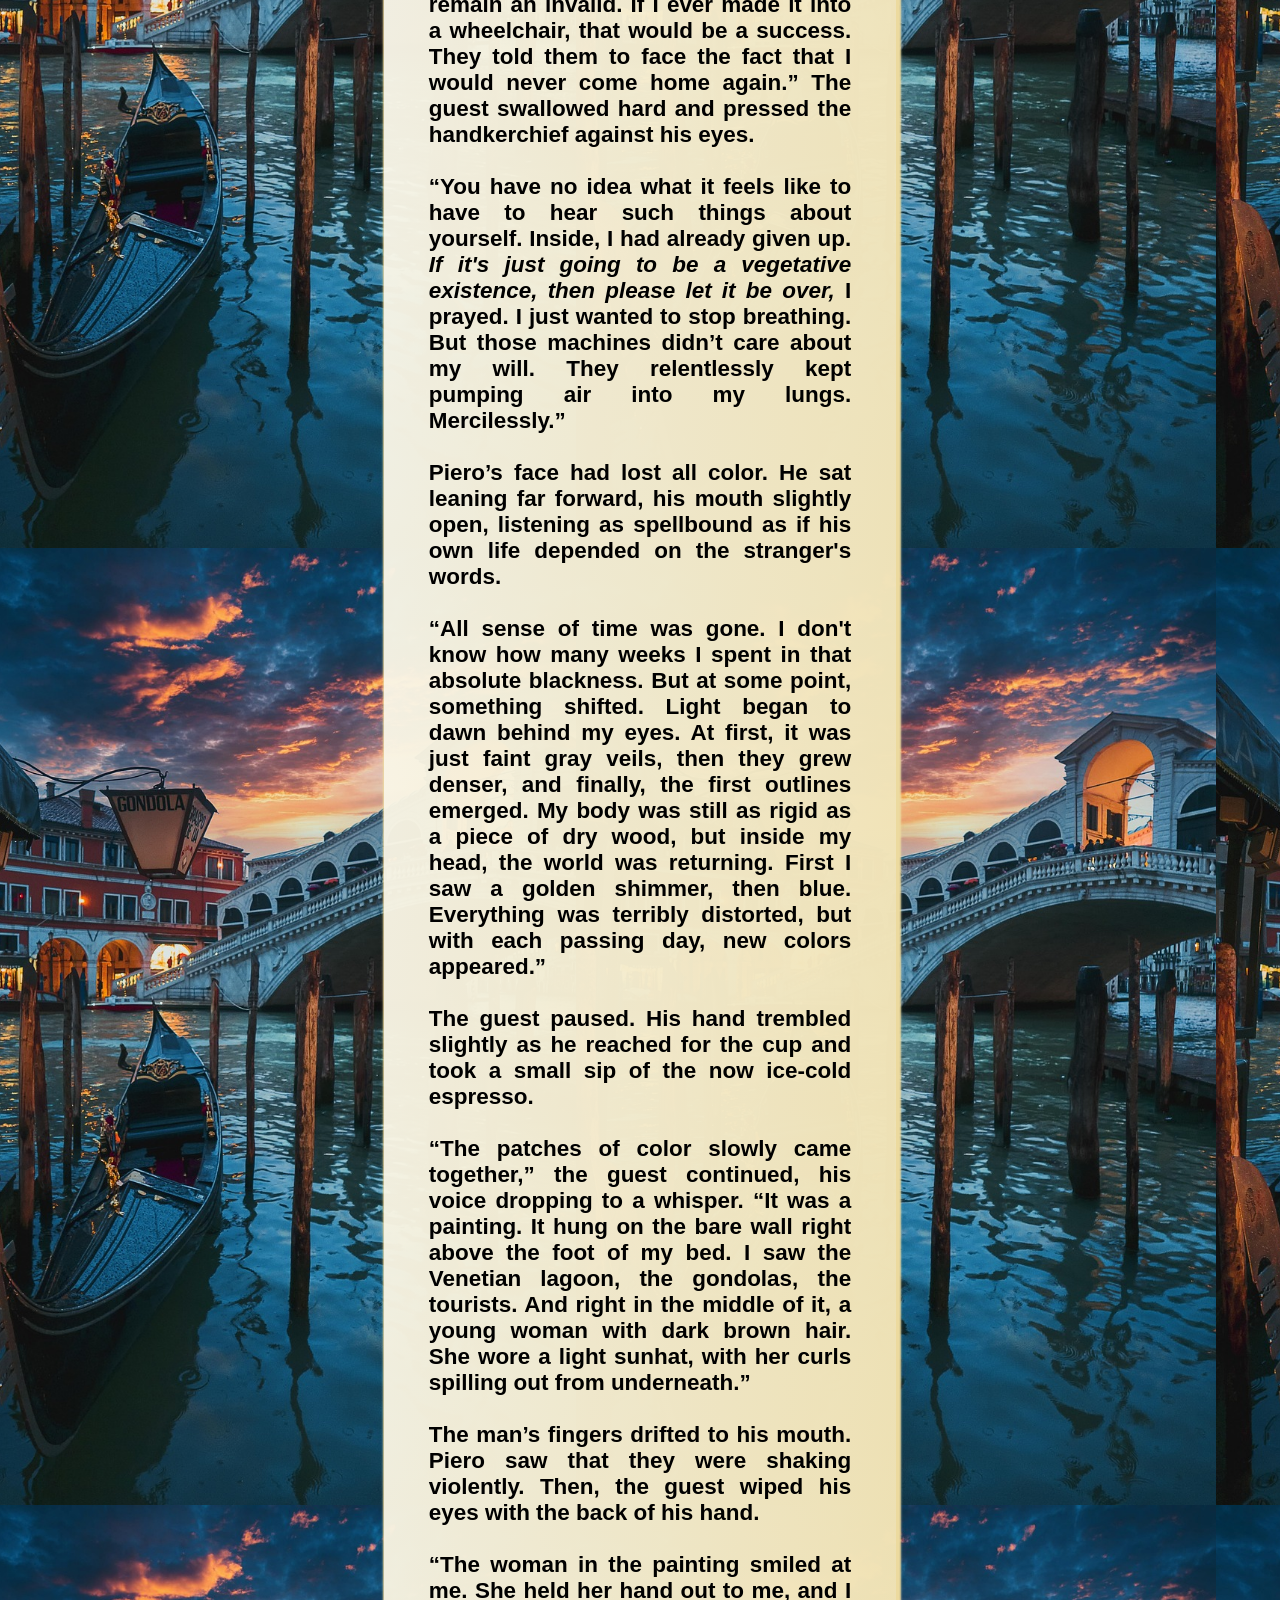
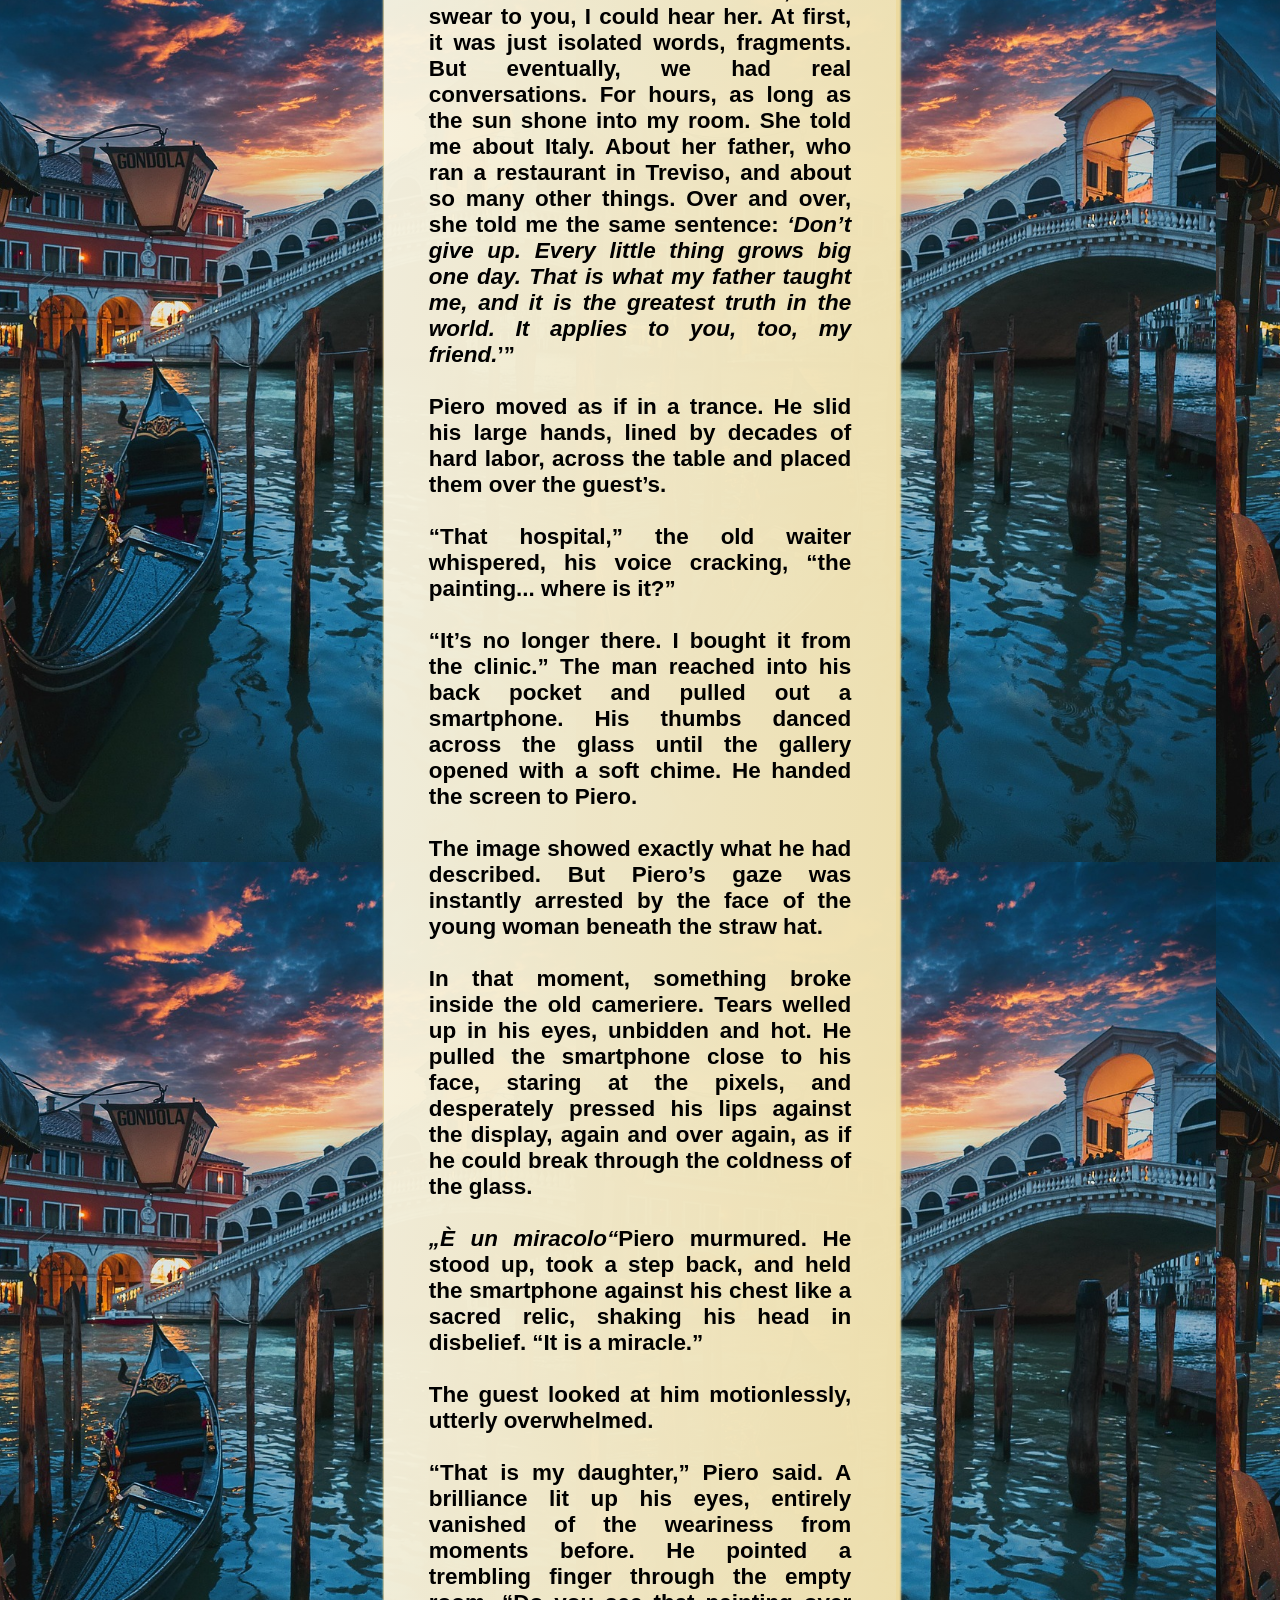
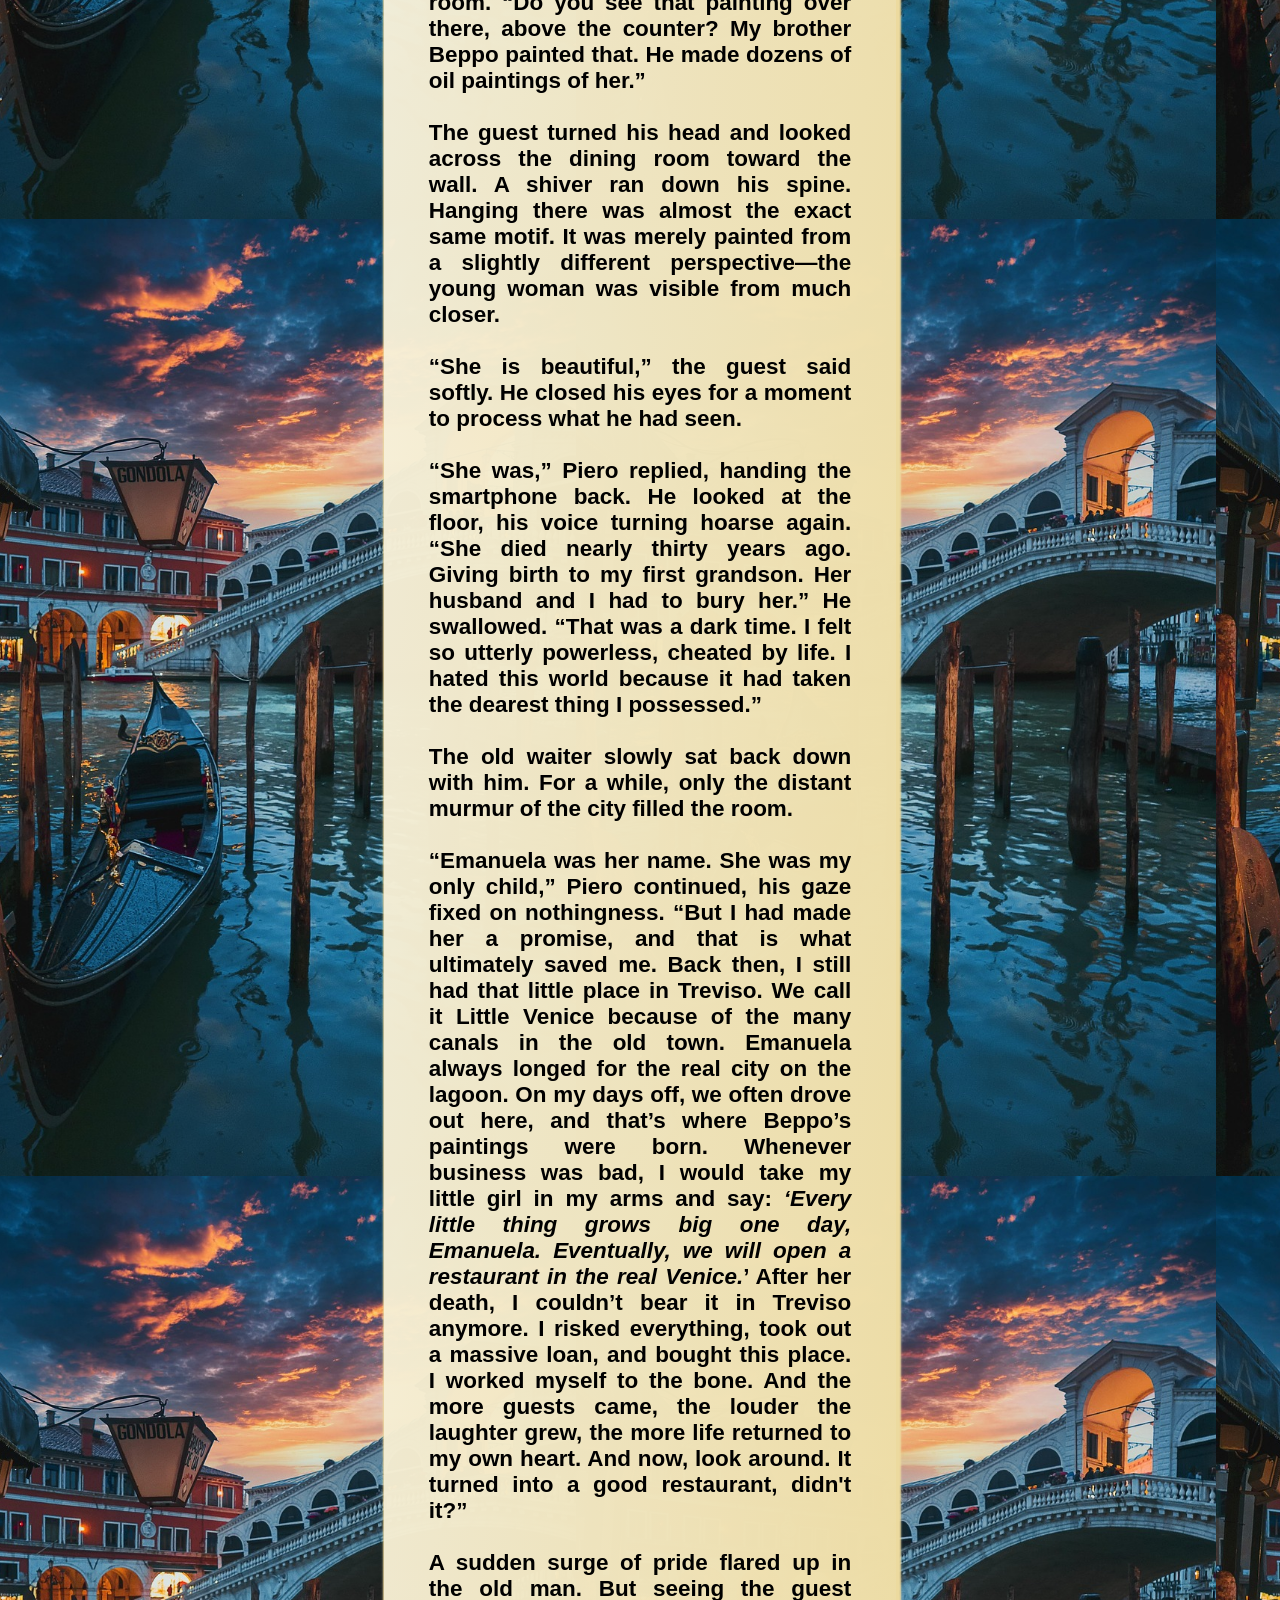
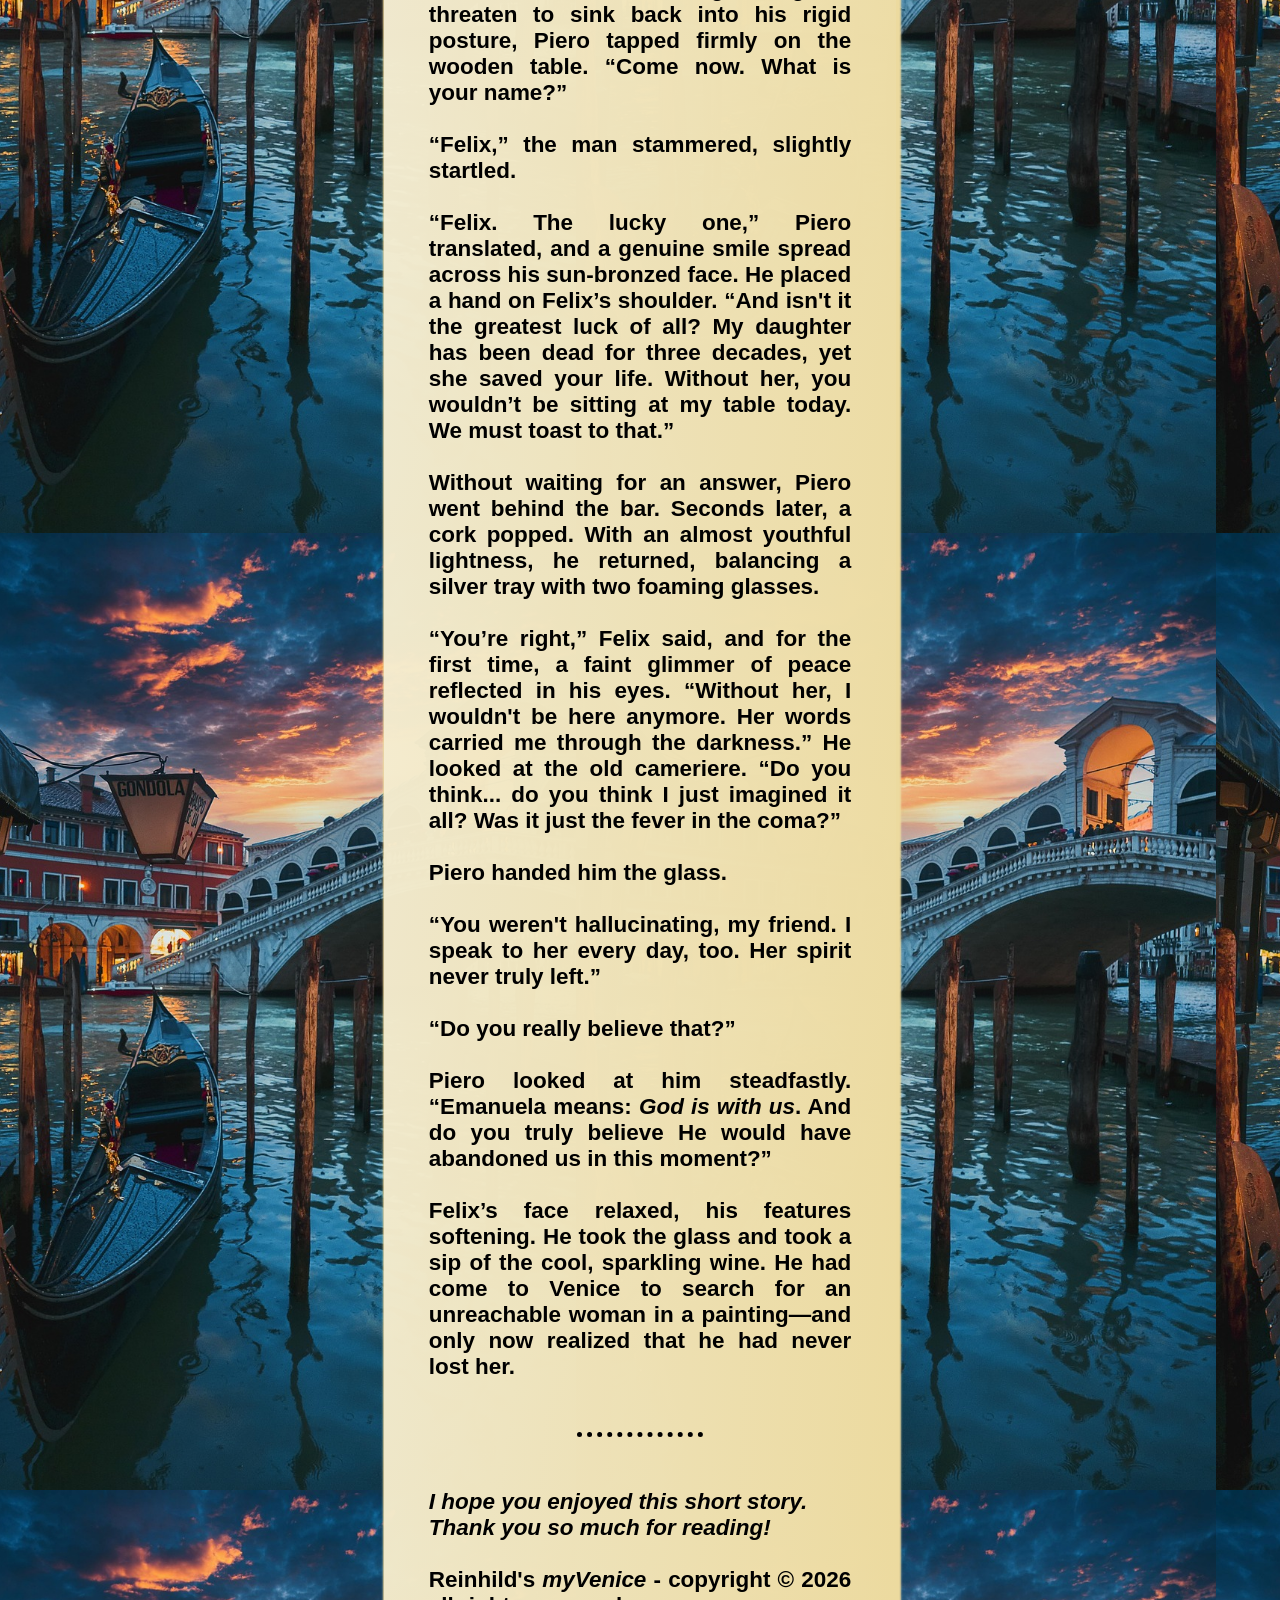
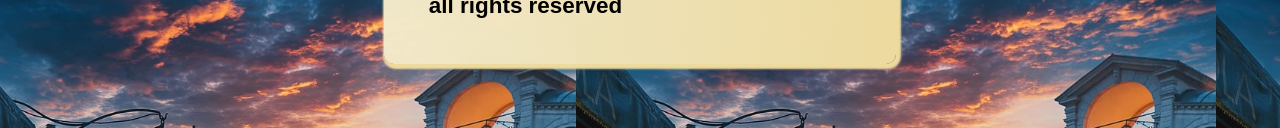
<file: textEngl.html>
<!doctype html>
<html lang="en">
  <head>
    <meta charset="UTF-8" />
    <meta name="viewport" content="width=device-width, initial-scale=1.0" />
    <title>myVenice</title>
    <link rel="stylesheet" href="text.css" />
  </head>
  <body>
    <div class="container">
      <h1><em>myVenice </em></h1>
      <br />
      <div class="containerBtn">
        <h3>Read the text out loud to me:</h3>

        <br />

        <button class="btn-start" onclick="starteVorlesen()">Start</button>
        <button class="btn-stop" onclick="stoppeVorlesen()">Stop</button>
      </div>
      <br />
      <h3>
        Piero approached the guest, who stood by the window with hunched
        shoulders, staring out at the lagoon as if there were absolutely nothing
        to see. The old cameriere already held his order pad in hand, but he
        hesitated. The furrows on the man’s brow were no ordinary lines of
        worry; they looked deeply etched into his skin.<br /><br />
        “Prego, please, do take a seat,” Piero said softly. His voice carried
        that warm, paternal tone he had cultivated over decades behind the bar.
        He gestured toward a small oak table. “From here, you have the finest
        view in all of Venice, sir.”<br /><br />
        The stranger — perhaps in his early forties, wearing a simple plaid
        shirt and dark flannel trousers — slid into the chair Piero held out for
        him. He moved heavily, as though every limb required immense effort. He
        ordered an espresso.<br /><br />
        As Piero frothed milk, arranged cornetti, and tended to the morning
        rush, his gaze kept drifting back to the window table. The man was
        sitting exactly as before. Head resting heavily in his hands, he stared
        down into the small cup. He hadn't touched it once in the past half
        hour.<br /><br />
        Piero set the bread knife aside. He wiped his hands on the white bistro
        apron which, as always, he wore low on his hips so that it nearly
        brushed his ankles, and stepped out from behind the bar. With slow
        steps, he approached the table and stood beside it.<br /><br />
        “A beautiful day today,” he began gently. “You can hear the tourists
        laughing all the way in here. Aren't you tempted to go out into the sun
        and enjoy life a little?”<br /><br />
        The guest slowly raised his head. His eyelids seemed infinitely heavy,
        the corners of his mouth turned down in sheer exhaustion. A deep,
        paralyzing weariness lay across his face.<br /><br />
        “You’re not here for the gondolas, are you?” Piero asked quietly.<br /><br />
        “I only came <em>because of</em> the gondolas.” The man pulled a
        crumpled handkerchief from his pocket and dabbed his forehead.<br /><br />
        “I don't understand.” Piero drew up a chair and sat down with him. “Then
        why sit so unhappily in a dark dining room? Why aren't you out there
        with the others?”
        <br /><br />“I’m looking for a specific woman. And I can't find her
        anywhere.”<br /><br />
        “Ah, a matter of the heart.” A spark of sympathy flashed in Piero’s
        eyes. “It’s peak season, my friend. The alleys are overflowing with
        people. Do you know where she lives? Or what her name is?”<br /><br />
        “That’s just it. I don’t know her at all.” The guest looked at Piero
        helplessly. The cameriere shook his head, at a loss.<br /><br />
        “I would truly love to help you. But that sounds like an
        impossibility.”<br /><br />
        “You think I’m crazy, don’t you?” The man let out a heavy sigh. “Perhaps
        I am. You see, I had a terrible accident. I spent months in a coma,
        hooked up to machines. None of the doctors believed I would ever wake
        up. I was like someone buried alive, completely frozen.” He pressed his
        hands flat against both cheeks, squeezing them tightly to demonstrate
        the suffocating confinement.<br /><br />
        “Just like that. I couldn’t move, couldn't turn my head a single
        millimeter. My own body felt entirely alien, like it belonged to a
        corpse. But my hearing was intact. And through that hearing, all the
        cruelty of the world filtered through to me.
        <em> ‘There’s no need to keep coming,</em>’ the doctors told my
        relatives.
        <em
          >‘He can’t hear you anymore. His eyes may be open, but they see
          nothing.</em
        >’ They said that even if I woke up by some miracle, I’d remain an
        invalid. If I ever made it into a wheelchair, that would be a success.
        They told them to face the fact that I would never come home again.” The
        guest swallowed hard and pressed the handkerchief against his eyes.
        <br /><br />
        “You have no idea what it feels like to have to hear such things about
        yourself. Inside, I had already given up.
        <em
          >If it's just going to be a vegetative existence, then please let it
          be over,</em
        >
        I prayed. I just wanted to stop breathing. But those machines didn’t
        care about my will. They relentlessly kept pumping air into my lungs.
        Mercilessly.” <br /><br />
        Piero’s face had lost all color. He sat leaning far forward, his mouth
        slightly open, listening as spellbound as if his own life depended on
        the stranger's words.<br /><br />
        “All sense of time was gone. I don't know how many weeks I spent in that
        absolute blackness. But at some point, something shifted. Light began to
        dawn behind my eyes. At first, it was just faint gray veils, then they
        grew denser, and finally, the first outlines emerged. My body was still
        as rigid as a piece of dry wood, but inside my head, the world was
        returning. First I saw a golden shimmer, then blue. Everything was
        terribly distorted, but with each passing day, new colors appeared.”<br /><br />
        The guest paused. His hand trembled slightly as he reached for the cup
        and took a small sip of the now ice-cold espresso.<br /><br />
        “The patches of color slowly came together,” the guest continued, his
        voice dropping to a whisper. “It was a painting. It hung on the bare
        wall right above the foot of my bed. I saw the Venetian lagoon, the
        gondolas, the tourists. And right in the middle of it, a young woman
        with dark brown hair. She wore a light sunhat, with her curls spilling
        out from underneath.”<br /><br />
        The man’s fingers drifted to his mouth. Piero saw that they were shaking
        violently. Then, the guest wiped his eyes with the back of his hand.<br /><br />
        “The woman in the painting smiled at me. She held her hand out to me,
        and I swear to you, I could hear her. At first, it was just isolated
        words, fragments. But eventually, we had real conversations. For hours,
        as long as the sun shone into my room. She told me about Italy. About
        her father, who ran a restaurant in Treviso, and about so many other
        things. Over and over, she told me the same sentence:
        <em>
          ‘Don’t give up. Every little thing grows big one day. That is what my
          father taught me, and it is the greatest truth in the world. It
          applies to you, too, my friend.</em
        >’” <br /><br />
        Piero moved as if in a trance. He slid his large hands, lined by decades
        of hard labor, across the table and placed them over the guest’s.<br /><br />
        “That hospital,” the old waiter whispered, his voice cracking, “the
        painting... where is it?”<br /><br />
        “It’s no longer there. I bought it from the clinic.” The man reached
        into his back pocket and pulled out a smartphone. His thumbs danced
        across the glass until the gallery opened with a soft chime. He handed
        the screen to Piero.<br /><br />
        The image showed exactly what he had described. But Piero’s gaze was
        instantly arrested by the face of the young woman beneath the straw
        hat.<br /><br />
        In that moment, something broke inside the old cameriere. Tears welled
        up in his eyes, unbidden and hot. He pulled the smartphone close to his
        face, staring at the pixels, and desperately pressed his lips against
        the display, again and over again, as if he could break through the
        coldness of the glass.<br /><br /><em> „È un miracolo“</em>Piero
        murmured. He stood up, took a step back, and held the smartphone against
        his chest like a sacred relic, shaking his head in disbelief. “It is a
        miracle.” <br /><br />
        The guest looked at him motionlessly, utterly overwhelmed.<br /><br />
        “That is my daughter,” Piero said. A brilliance lit up his eyes,
        entirely vanished of the weariness from moments before. He pointed a
        trembling finger through the empty room. “Do you see that painting over
        there, above the counter? My brother Beppo painted that. He made dozens
        of oil paintings of her.”<br /><br />
        The guest turned his head and looked across the dining room toward the
        wall. A shiver ran down his spine. Hanging there was almost the exact
        same motif. It was merely painted from a slightly different
        perspective—the young woman was visible from much closer.<br /><br />
        “She is beautiful,” the guest said softly. He closed his eyes for a
        moment to process what he had seen.<br /><br />
        “She was,” Piero replied, handing the smartphone back. He looked at the
        floor, his voice turning hoarse again. “She died nearly thirty years
        ago. Giving birth to my first grandson. Her husband and I had to bury
        her.” He swallowed. “That was a dark time. I felt so utterly powerless,
        cheated by life. I hated this world because it had taken the dearest
        thing I possessed.”<br /><br />
        The old waiter slowly sat back down with him. For a while, only the
        distant murmur of the city filled the room.<br /><br />
        “Emanuela was her name. She was my only child,” Piero continued, his
        gaze fixed on nothingness. “But I had made her a promise, and that is
        what ultimately saved me. Back then, I still had that little place in
        Treviso. We call it Little Venice because of the many canals in the old
        town. Emanuela always longed for the real city on the lagoon. On my days
        off, we often drove out here, and that’s where Beppo’s paintings were
        born. Whenever business was bad, I would take my little girl in my arms
        and say:
        <em>
          ‘Every little thing grows big one day, Emanuela. Eventually, we will
          open a restaurant in the real Venice.</em
        >’ After her death, I couldn’t bear it in Treviso anymore. I risked
        everything, took out a massive loan, and bought this place. I worked
        myself to the bone. And the more guests came, the louder the laughter
        grew, the more life returned to my own heart. And now, look around. It
        turned into a good restaurant, didn't it?” <br /><br />
        A sudden surge of pride flared up in the old man. But seeing the guest
        threaten to sink back into his rigid posture, Piero tapped firmly on the
        wooden table. “Come now. What is your name?”<br /><br />
        “Felix,” the man stammered, slightly startled.<br /><br />
        “Felix. The lucky one,” Piero translated, and a genuine smile spread
        across his sun-bronzed face. He placed a hand on Felix’s shoulder. “And
        isn't it the greatest luck of all? My daughter has been dead for three
        decades, yet she saved your life. Without her, you wouldn’t be sitting
        at my table today. We must toast to that.”<br /><br />
        Without waiting for an answer, Piero went behind the bar. Seconds later,
        a cork popped. With an almost youthful lightness, he returned, balancing
        a silver tray with two foaming glasses.<br /><br />
        “You’re right,” Felix said, and for the first time, a faint glimmer of
        peace reflected in his eyes. “Without her, I wouldn't be here anymore.
        Her words carried me through the darkness.” He looked at the old
        cameriere. “Do you think... do you think I just imagined it all? Was it
        just the fever in the coma?”<br /><br />
        Piero handed him the glass.<br /><br />
        “You weren't hallucinating, my friend. I speak to her every day, too.
        Her spirit never truly left.”<br /><br />
        “Do you really believe that?”<br /><br />
        Piero looked at him steadfastly. “Emanuela means:
        <em>God is with us</em>. And do you truly believe He would have
        abandoned us in this moment?” <br /><br />
        Felix’s face relaxed, his features softening. He took the glass and took
        a sip of the cool, sparkling wine. He had come to Venice to search for
        an unreachable woman in a painting—and only now realized that he had
        never lost her.
        <br /><br /><br />

        <hr />
        <br /><br /><em
          >I hope you enjoyed this short story. <br />Thank you so much for
          reading!</em
        >
        <br /><br />
        Reinhild's <em>myVenice</em> - copyright &copy; 2026 all rights reserved
      </h3>
    </div>

    <script src="textEngl.js"></script>
  </body>
</html>
</file>
<file: style.css>
* {
  margin: 0;
  padding: 0;
  box-sizing: border-box;
}
body {
  background-color: black;
  font-family: Cambria, Cochin, Georgia, Times, "Times New Roman", serif;
}

.container {
  margin: 5rem;
  justify-content: center;
  display: flex;
  flex-direction: column;
  align-items: center;
}

#frontImg {
  border: 5px solid rgb(233, 215, 73);
  border-radius: 5px;
  width: 390px;
  height: 450px;
}

.text {
  font-size: 1.95rem;
  width: 60%;
  color: white;
  text-align: center;
}
button {
  margin: 5px;
  padding: 5px;
  font-size: 1.5rem;
  background-color: black;
  color: white;
  border: 5px solid rgb(233, 215, 73);
  border-radius: 5px;
  width: 95%;
}
button:hover {
  background-color: #da1c68;
  cursor: pointer;
}

@media screen and (max-width: 1600px) {
  #frontImg {
    border: 5px solid rgb(233, 215, 73);
    border-radius: 5px;
    width: 330px;
    height: 350px;
  }
}
</file>
<file: text.css>
* {
  margin: 0;
  padding: 0;
  box-sizing: border-box;
}
body {
  width: 100%;
  background-image: url(Images/venice_evening.jpg);
  background-position: -10% 10%;
  background-size: 50cqmax;
}
.container {
  margin: 15px 10px;
  padding: 15px;
  font-size: 0.9rem;
  font-family: "Franklin Gothic Medium", "Arial Narrow", Arial, sans-serif;
  position: relative;
  background-image: linear-gradient(
    to bottom right,
    rgba(253, 253, 249, 0.95),
    rgb(236, 218, 159)
  );
  border-radius: 10px;

  box-shadow: 2px 2px 2px 3px rgb(236, 218, 159);
}

h1 {
  font-family: Verdana, Geneva, Tahoma, Arial, sans-serif;
  font-size: 1.8rem;
  word-wrap: break-word;
}
h3 {
  text-align: justify;
  hyphens: auto;
}
hr {
  border: none;
  border-top: 3px dotted black;
  width: 30%;
  margin-left: 35%;
}

a {
  margin: 15px 0;
  display: inline-block;
  text-decoration: none;
  font-weight: 900;
  color: #f4f405;
  background-color: rgb(12, 61, 109);
  padding: 12px 20px;
  border: 2px solid #383737;
  max-width: 100%;
  box-sizing: border-box;
  border-radius: 40px;
  text-align: center;
}
a:hover {
  background-color: #f4f405;
  color: black;
}

a * {
  display: inline-block;
}
.jump {
  display: flex;
  flex-direction: column;
  width: 50%;
  gap: 5px;
}
.jump a {
  padding: 8px 12px;
  margin-bottom: 20px;
  font-size: 0.9rem;
}

.up a {
  padding: 8px 12px;
  margin-top: 20px;
  font-size: 0.9rem;
}

button {
  padding: 8px 12px;
  font-size: 16px;
  font-weight: bold;
  border: none;
  border-radius: 7.5px;
  cursor: pointer;
  margin-right: 10px;
  box-shadow: 2px 4px 2px 2px rgba(0, 0, 0, 0.6);
  transition: background-color 0.2s;
  transform: scale(1);
}
.button:hover {
  box-shadow: 2px 2px 2px 2px rgba(0, 0, 0, 0.6);
}
.btn-start {
  background-color: #1ee571;
  color: white;
}
.btn-start:hover {
  background-color: #27ae60;
}
.btn-stop {
  background-color: #d00765;
  color: white;
}
.btn-stop:hover {
  background-color: #860541;
}
.btn-engl {
  background-color: dodgerblue;
  color: white;
}
.btn-engl:hover {
  background-color: rgb(4, 71, 138);
}
.containerBtn {
  max-width: 400px;
  padding: 200px auto;
}
@media (min-width: 768px) {
  .container {
    margin: 5% 30%;
    padding: 3.5%;
    font-size: 1.2rem;
    border-width: 5px;
  }

  h1 {
    font-size: 2.5rem;
  }

  hr {
    border-top-width: 5px;
  }

  a {
    text-align: center;
  }
  .jump {
    display: flex;
    flex-direction: row;
  }
  .jump a,
  .up a {
    padding: 5px 10px;
  }
}
</file>
